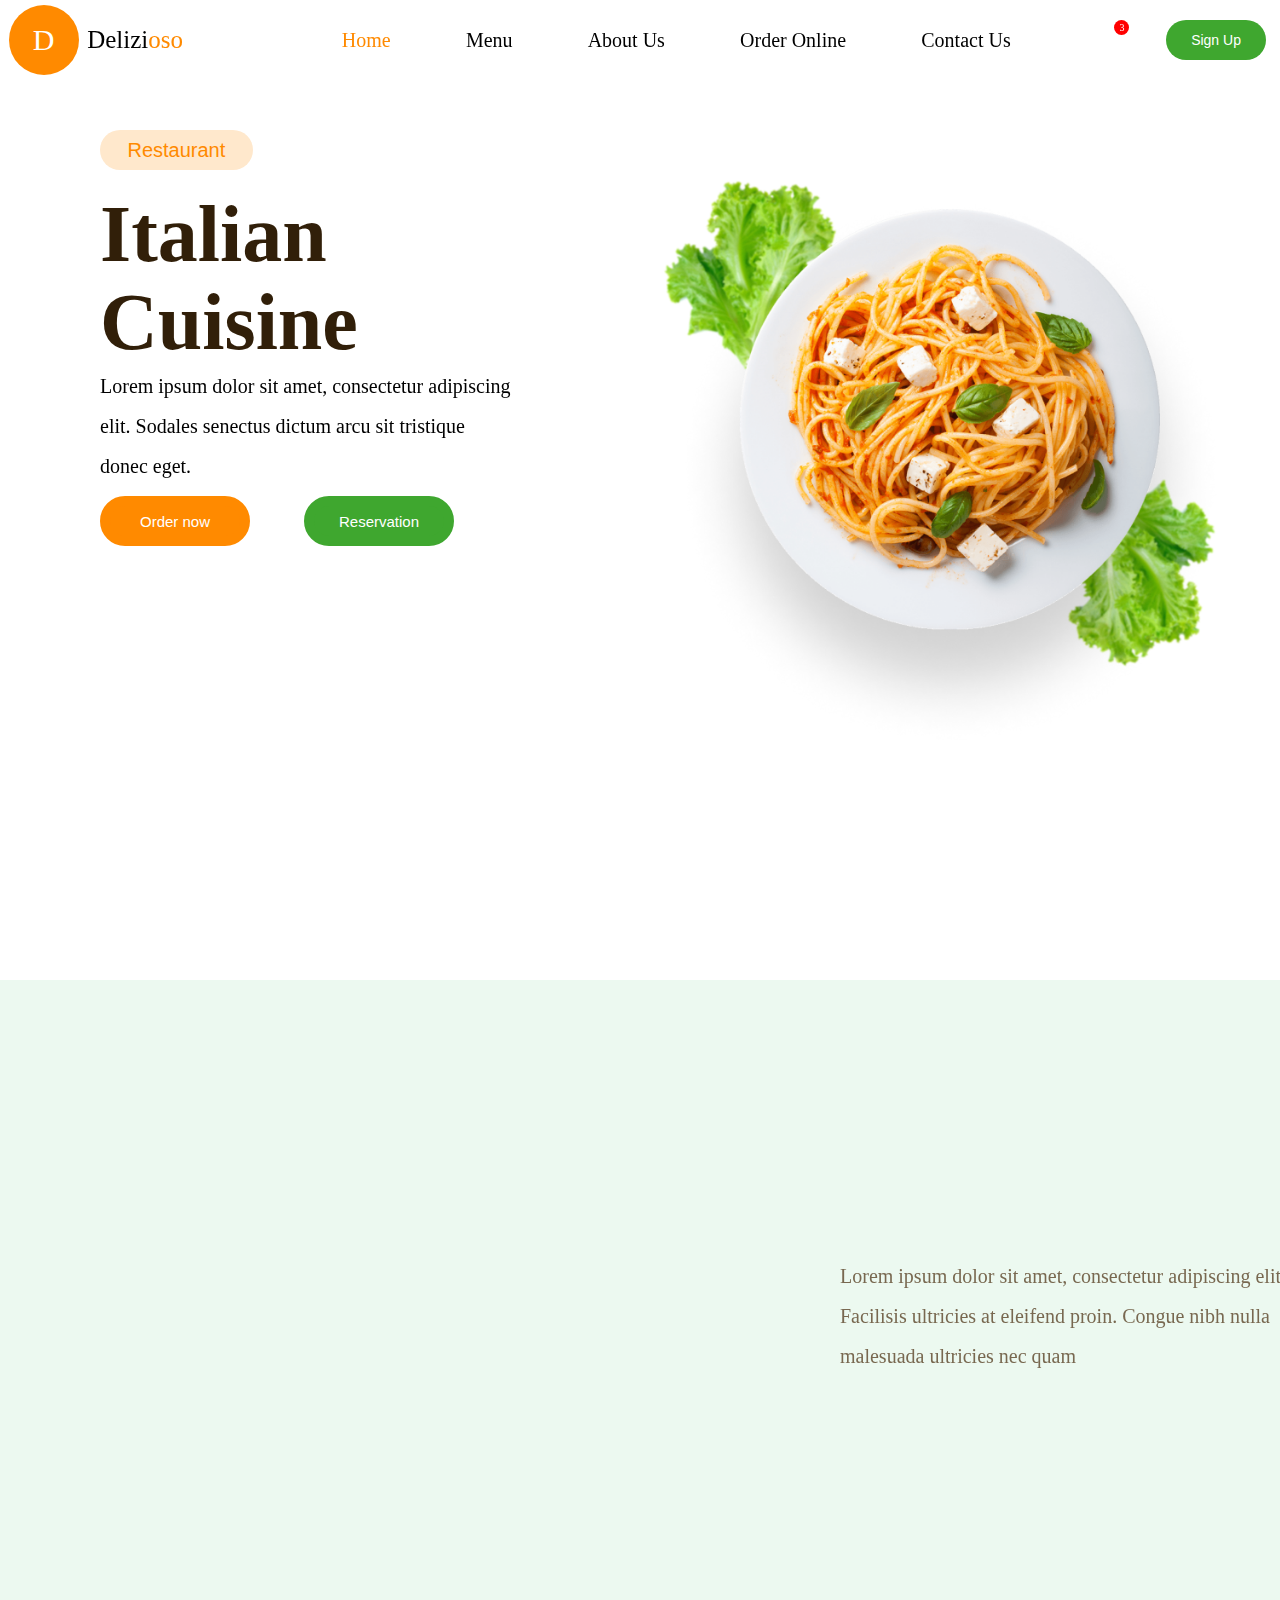
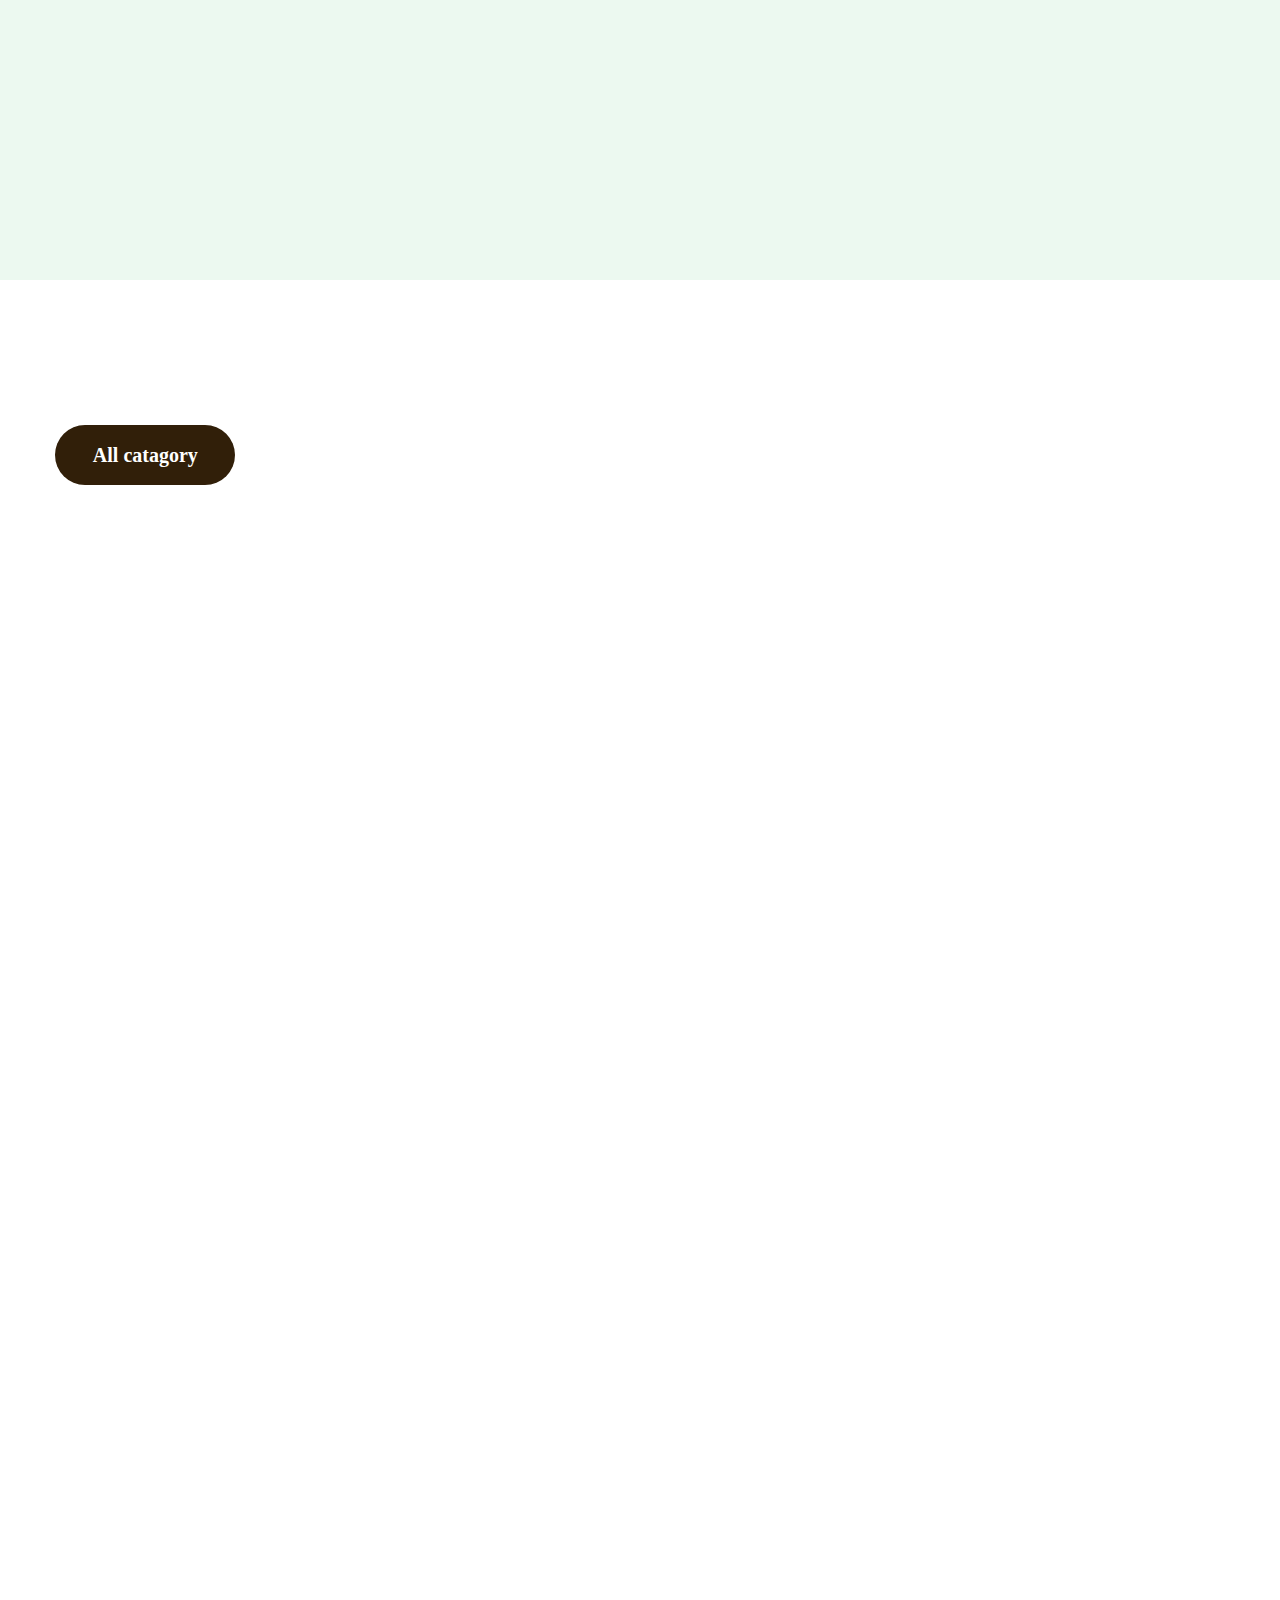
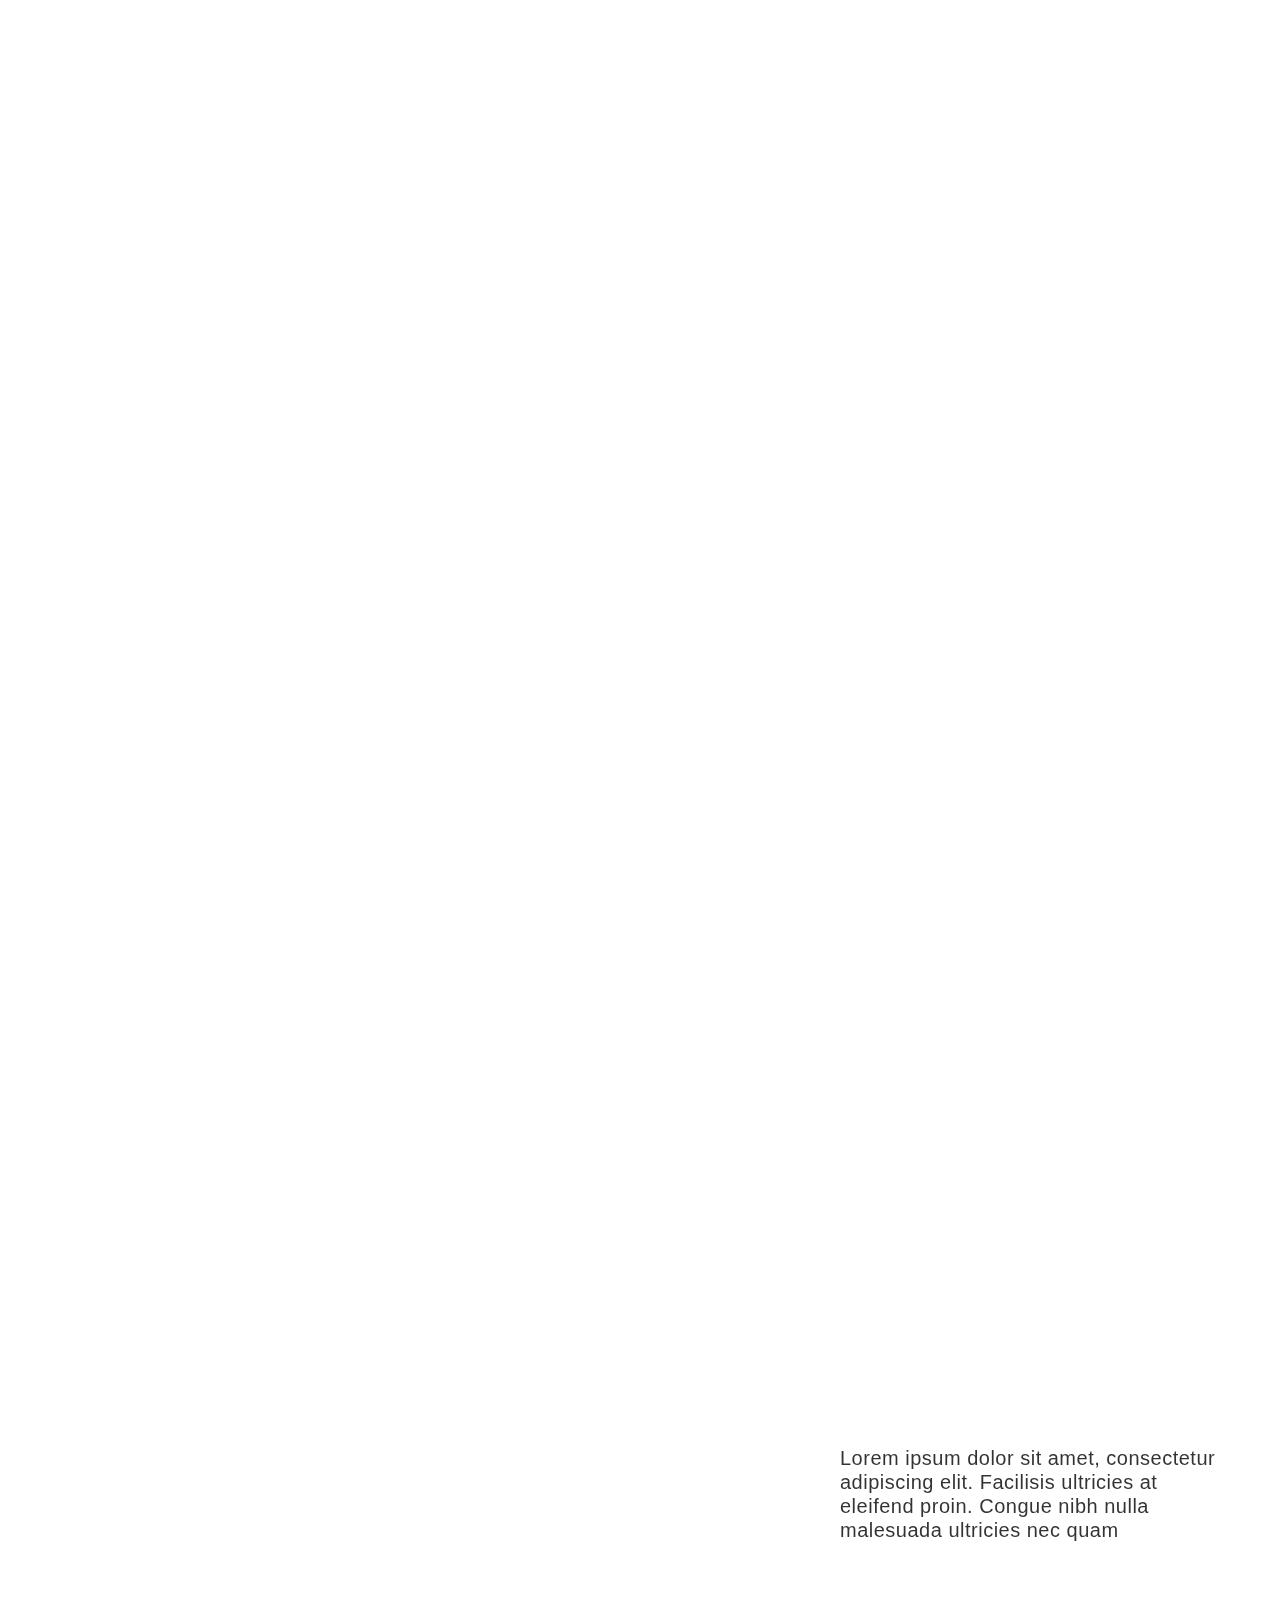
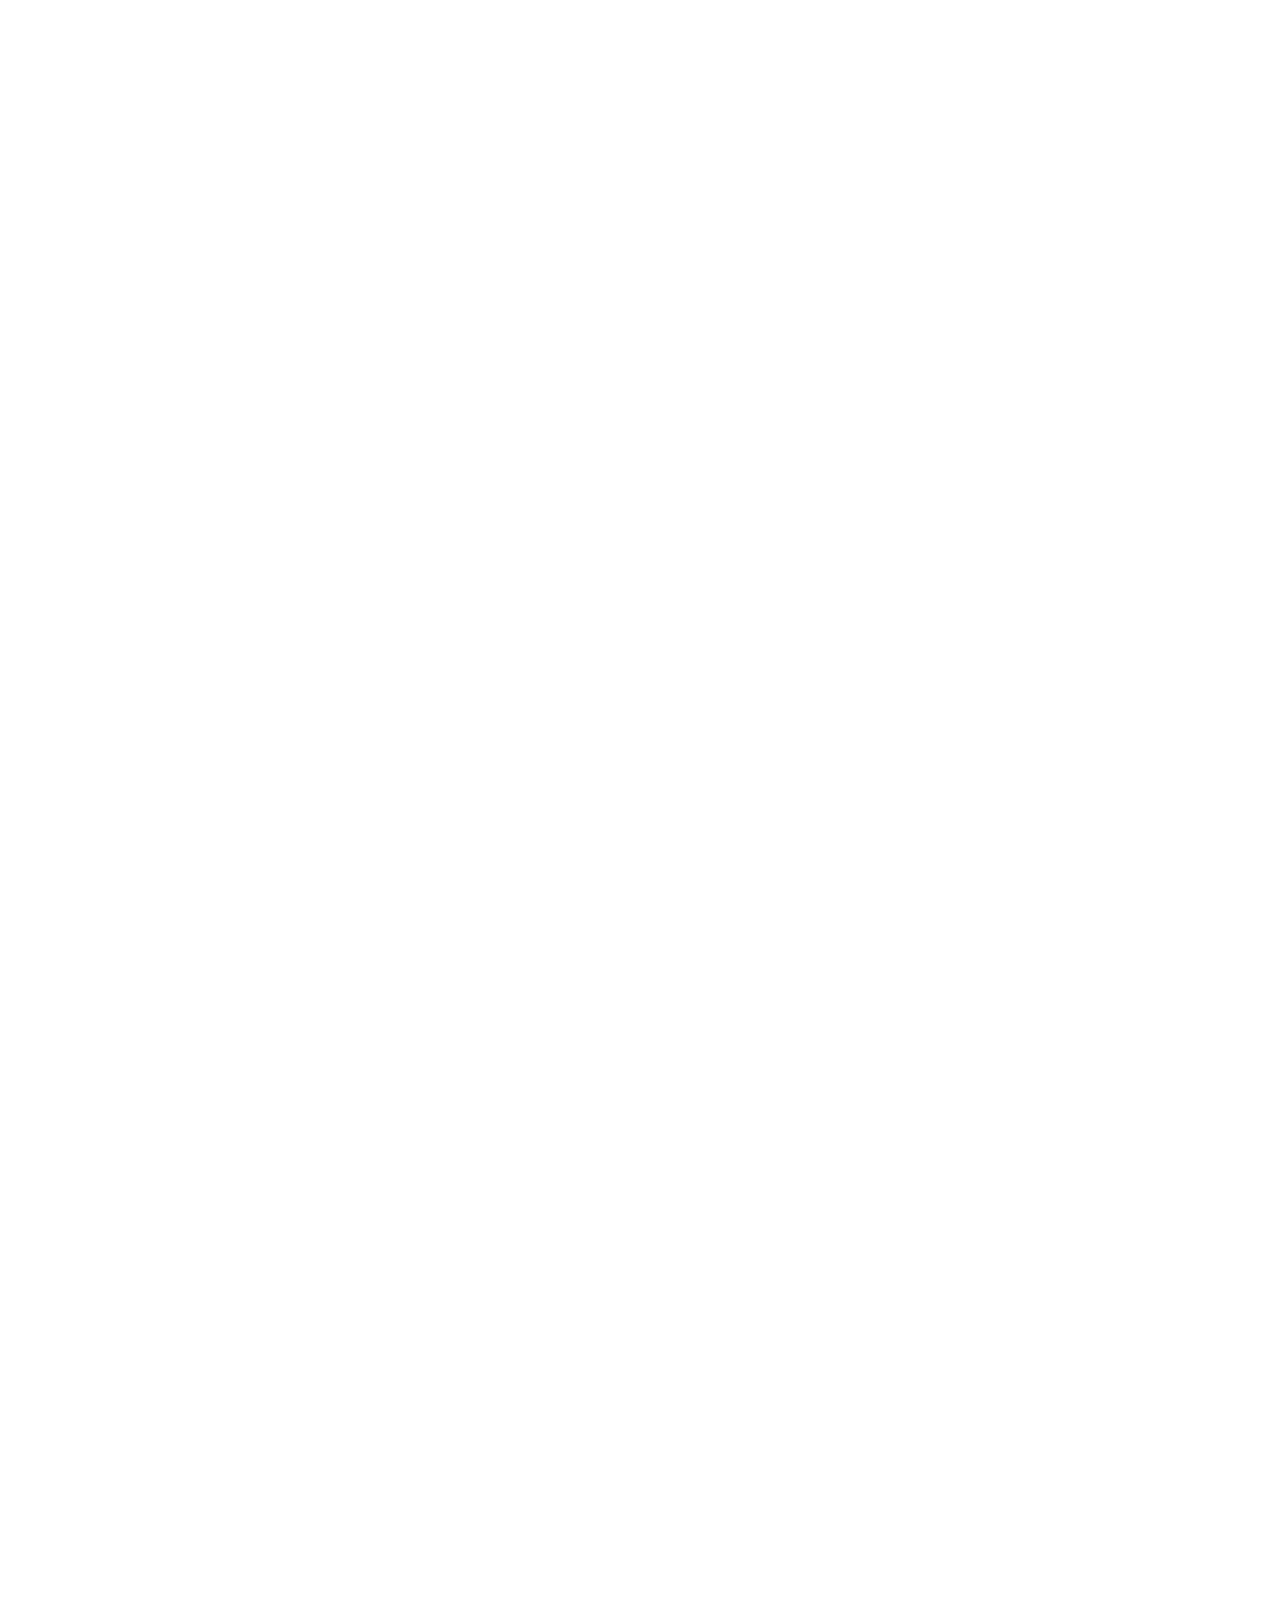
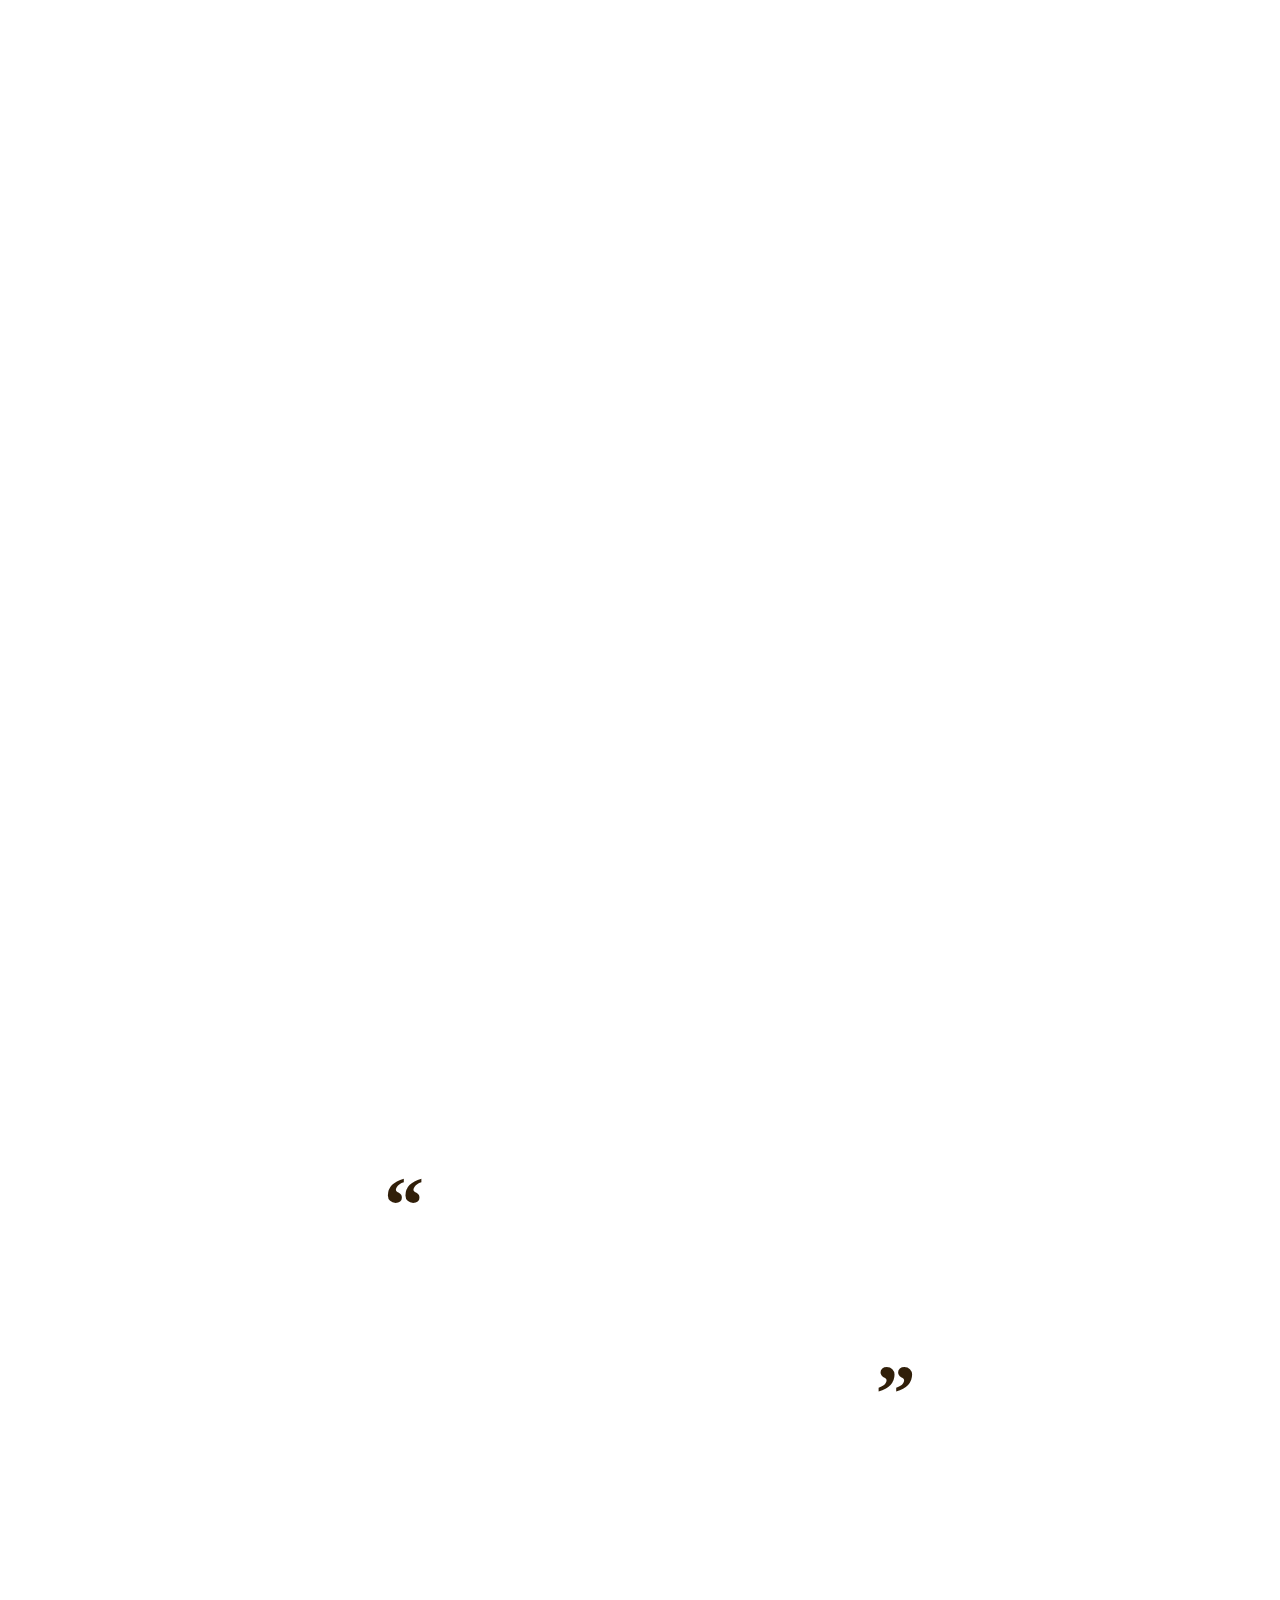
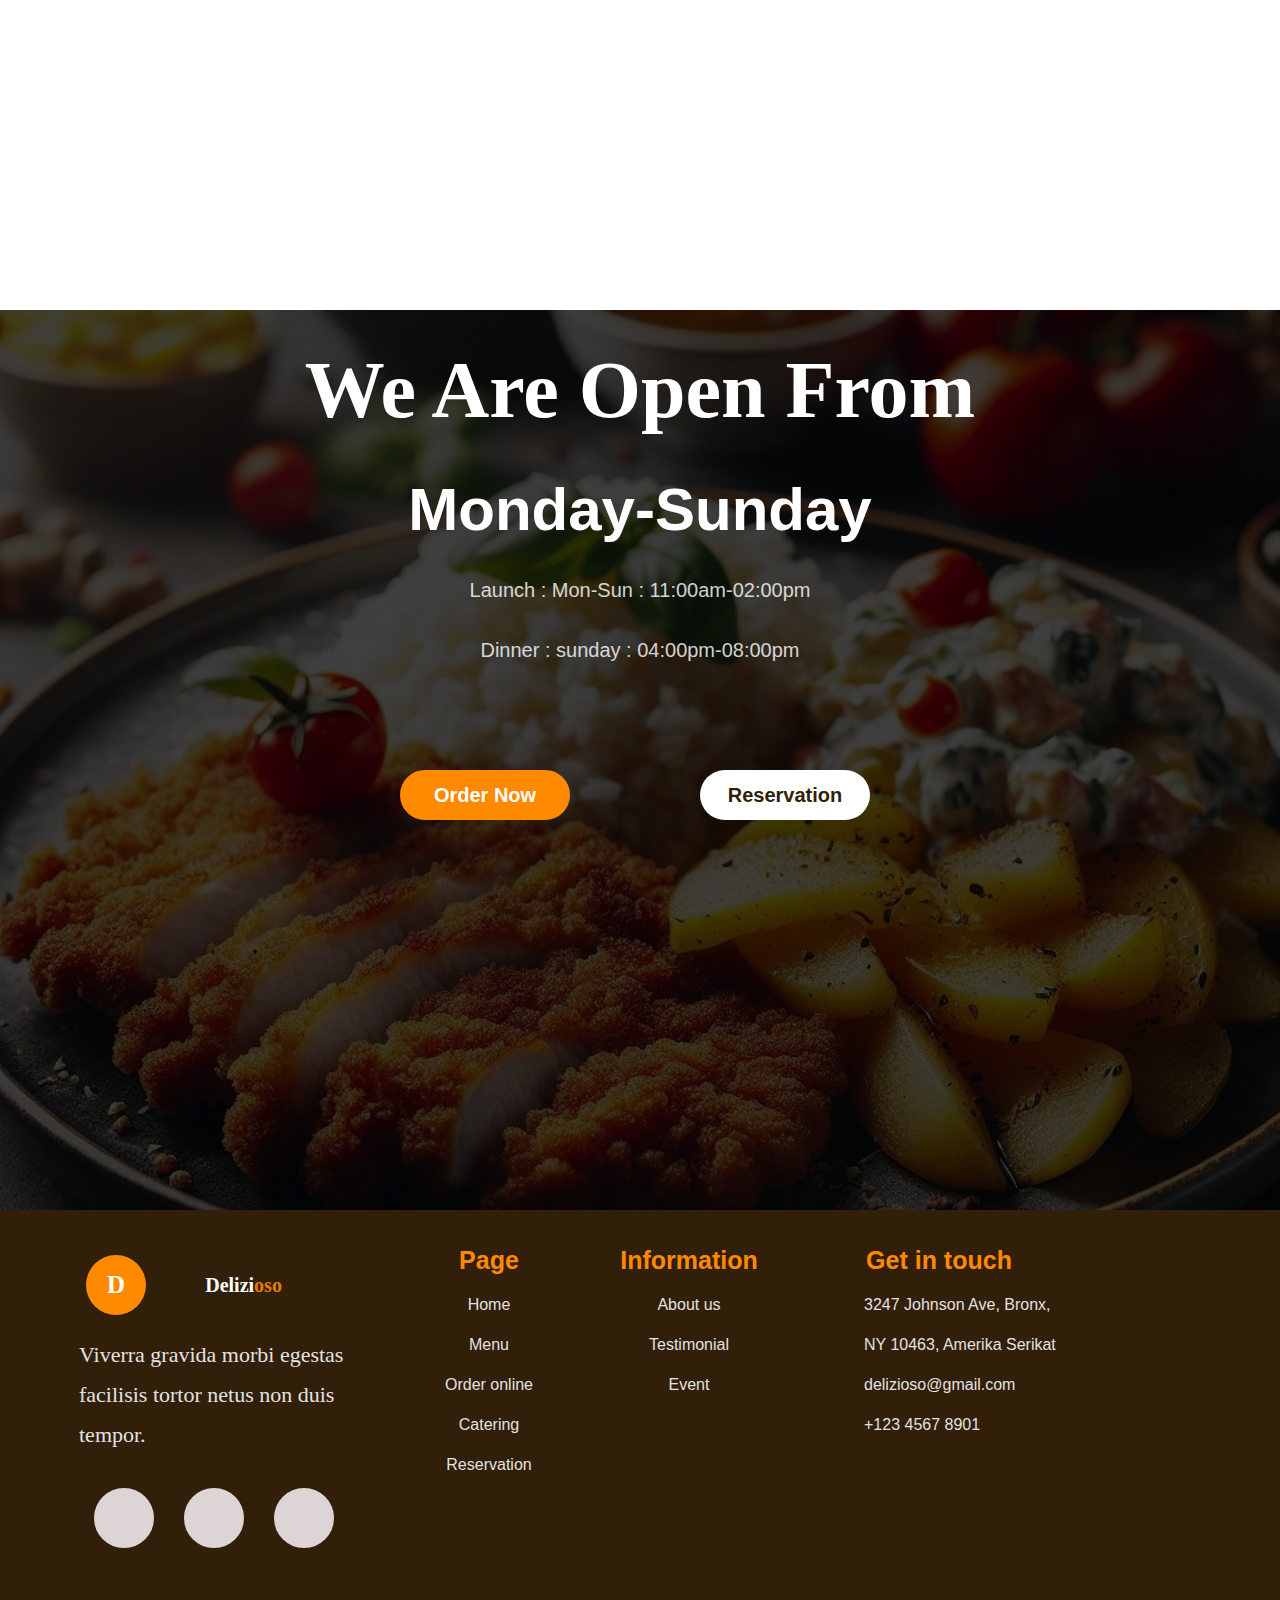
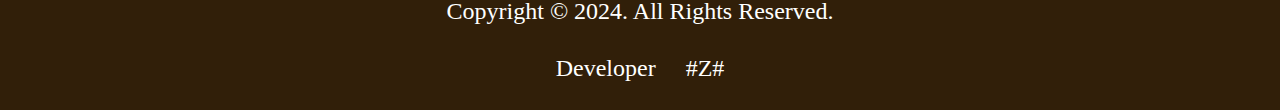
<file: Restaurant/index.html>
<!DOCTYPE html>
<html lang="en">
  <head>
    <meta charset="UTF-8" />
    <meta http-equiv="X-UA-Compatible" content="IE=edge" />
    <meta name="viewport" content="width=device-width, initial-scale=1.0" />
    <title>Document</title>
    <link rel="stylesheet" href="style.css" />
    <link rel="stylesheet" href="media.css" />
    <link
      rel="stylesheet"
      href="https://cdnjs.cloudflare.com/ajax/libs/font-awesome/6.5.2/css/all.min.css"
      integrity="sha512-SnH5WK+bZxgPHs44uWIX+LLJAJ9/2PkPKZ5QiAj6Ta86w+fsb2TkcmfRyVX3pBnMFcV7oQPJkl9QevSCWr3W6A=="
      crossorigin="anonymous"
      referrerpolicy="no-referrer"
    />
    <link href="https://unpkg.com/aos@2.3.1/dist/aos.css" rel="stylesheet" />
  </head>

  <body>
    <div class="head">
      <div class="d1">
        <div class="circle" data-aos="fade-right">D</div>
        <p data-aos="fade-right">Delizi<span>oso</span></p>
      </div>
      <div class="d2">
        <a href=""></a>
        <a href="#" class="aa" data-aos="fade-right">Home</a>
        <a href="#" data-aos="fade-down-right">Menu</a>
        <a href="#" data-aos="fade-up">About Us</a>
        <a href="#" data-aos="fade-down-left">Order Online</a>
        <a href="#" data-aos="fade-left">Contact Us</a>
      </div>
      <div class="d3" data-aos="fade-left">
        <div class="logo">
          <i class="fa-solid fa-cart-shopping"></i>
          <div class="redc"><p>3</p></div>
        </div>
        <button class="btn" data-aos="fade-left">
          <a href="signup.html">Sign Up</a>
        </button>
      </div>
    </div>

    <section class="sec1">
      <div class="both">
        <div class="bd1">
          <button class="btn2" data-aos="fade-right" data-aos-duration="300">
            Restaurant
          </button>
          <h1 data-aos="fade-right" data-aos-duration="600">Italian Cuisine</h1>
          <p data-aos="fade-right" data-aos-duration="900">
            Lorem ipsum dolor sit amet, consectetur adipiscing elit. Sodales
            senectus dictum arcu sit tristique donec eget.
          </p>
          <button data-aos="fade-right" data-aos-duration="1200" class="btn3">
            Order now
          </button>
          <button data-aos="fade-right" data-aos-duration="1500" class="btn4">
            Reservation
          </button>
        </div>
        <div class="bd2">
          <img
            data-aos="fade-left"
            data-aos-duration="900"
            src="Illustration.png"
            alt=""
          />
        </div>
      </div>
    </section>

    <section class="sec2">
      <div class="sec2-img-div">
        <img data-aos="fade-right" src="Picture.png" alt="" />
      </div>
      <div class="sec2-text-div">
        <h1 data-aos="fade-left">Welcome to <span>delizioso</span></h1>
        <p data-aos="fade-left" class="p1">
          Lorem ipsum dolor sit amet, consectetur adipiscing elit. Facilisis
          ultricies at eleifend proin. Congue nibh nulla malesuada ultricies nec
          quam
        </p>
        <a href="#"
          ><button data-aos="zoom-in-left">
            <p class="p">See our menu</p>
          </button></a
        >
      </div>
    </section>

    <section class="sec3-menu">
      <header>
        <div class="sec3-head-h1-div">
          <h1 data-aos="zoom-in-up">Our popular menu</h1>
        </div>
        <div class="sec3-head-choose-btn">
          <button data-aos="fade-right" class="btn">
            <p href="#">All catagory</p>
          </button>
          <button data-aos="fade-up-right" class="btn1">
            <p href="#">Dinner</p>
          </button>
          <button data-aos="zoom-in-down" class="btn1">
            <p href="#">Lunch</p>
          </button>
          <button data-aos="fade-up-left" class="btn1">
            <p href="#">Dessert</p>
          </button>
          <button data-aos="fade-left" class="btn1">
            <p href="#">Drink</p>
          </button>
        </div>
      </header>
      <div class="sec3-body">
        <div class="body-top">
          <div data-aos="fade-up" class="card">
            <div class="card-img-div">
              <img src="img1.png" alt="" />
            </div>
            <div class="sec3-card-for-text-comment-div">
              <div class="b-div">
                <b class="bb">Spaghetti</b>
              </div>
              <div class="stars">
                <i class="fa-solid fa-star"></i>
                <i class="fa-solid fa-star"></i>
                <i class="fa-solid fa-star"></i>
                <i class="fa-solid fa-star"></i>
                <i class="fa-regular fa-star"></i>
              </div>
              <p>
                Lorem ipsum dolor sit amet, consectetur adipiscing elit. Egestas
                consequat mi eget auctor aliquam, diam.
              </p>
              <div class="card-end">
                <b>12.05$</b>
                <button><a href="#">Order Now</a></button>
              </div>
            </div>
          </div>
          <div data-aos="fade-up" class="card">
            <div class="card-img-div">
              <img src="img2.png" alt="" />
            </div>
            <div class="sec3-card-for-text-comment-div">
              <div class="b-div">
                <b class="bb">Gnocchi</b>
              </div>
              <div class="stars">
                <i class="fa-solid fa-star"></i>
                <i class="fa-solid fa-star"></i>
                <i class="fa-solid fa-star"></i>
                <i class="fa-solid fa-star"></i>
                <i class="fa-regular fa-star"></i>
              </div>
              <p>
                Lorem ipsum dolor sit amet, consectetur adipiscing elit. Egestas
                consequat mi eget auctor aliquam, diam.
              </p>
              <div class="card-end">
                <b>12.05$</b>
                <button><a href="#">Order Now</a></button>
              </div>
            </div>
          </div>
          <div data-aos="fade-up" class="card">
            <div class="card-img-div">
              <img src="img3.png" alt="" />
            </div>
            <div class="sec3-card-for-text-comment-div">
              <div class="b-div">
                <b class="bb">Rovioli</b>
              </div>
              <div class="stars">
                <i class="fa-solid fa-star"></i>
                <i class="fa-solid fa-star"></i>
                <i class="fa-solid fa-star"></i>
                <i class="fa-solid fa-star"></i>
                <i class="fa-regular fa-star"></i>
              </div>
              <p>
                Lorem ipsum dolor sit amet, consectetur adipiscing elit. Egestas
                consequat mi eget auctor aliquam, diam.
              </p>
              <div class="card-end">
                <b>12.05$</b>
                <button><a href="#">Order Now</a></button>
              </div>
            </div>
          </div>
        </div>
        <div class="body-top">
          <div class="card" data-aos="fade-up">
            <div class="card-img-div">
              <img src="img4.png" alt="" />
            </div>
            <div class="sec3-card-for-text-comment-div">
              <div class="b-div">
                <b class="bb">Penne Alla Vodak</b>
              </div>
              <div class="stars">
                <i class="fa-solid fa-star"></i>
                <i class="fa-solid fa-star"></i>
                <i class="fa-solid fa-star"></i>
                <i class="fa-solid fa-star"></i>
                <i class="fa-regular fa-star"></i>
              </div>
              <p>
                Lorem ipsum dolor sit amet, consectetur adipiscing elit. Egestas
                consequat mi eget auctor aliquam, diam.
              </p>
              <div class="card-end">
                <b>12.05$</b>
                <button><a href="#">Order Now</a></button>
              </div>
            </div>
          </div>
          <div class="card" data-aos="fade-up">
            <div class="card-img-div">
              <img src="img5.png" alt="" />
            </div>
            <div class="sec3-card-for-text-comment-div">
              <div class="b-div">
                <b class="bb">Risoto</b>
              </div>
              <div class="stars">
                <i class="fa-solid fa-star"></i>
                <i class="fa-solid fa-star"></i>
                <i class="fa-solid fa-star"></i>
                <i class="fa-solid fa-star"></i>
                <i class="fa-regular fa-star"></i>
              </div>
              <p>
                Lorem ipsum dolor sit amet, consectetur adipiscing elit. Egestas
                consequat mi eget auctor aliquam, diam.
              </p>
              <div class="card-end">
                <b>12.05$</b>
                <button><a href="#">Order Now</a></button>
              </div>
            </div>
          </div>
          <div class="card" data-aos="fade-up">
            <div class="card-img-div">
              <img src="img6.png" alt="" />
            </div>
            <div class="sec3-card-for-text-comment-div">
              <div class="b-div">
                <b class="bb">Splitza Signature</b>
              </div>
              <div class="stars">
                <i class="fa-solid fa-star"></i>
                <i class="fa-solid fa-star"></i>
                <i class="fa-solid fa-star"></i>
                <i class="fa-solid fa-star"></i>
                <i class="fa-regular fa-star"></i>
              </div>
              <p>
                Lorem ipsum dolor sit amet, consectetur adipiscing elit. Egestas
                consequat mi eget auctor aliquam, diam.
              </p>
              <div class="card-end">
                <b>12.05$</b>
                <button><a href="#">Order Now</a></button>
              </div>
            </div>
          </div>
        </div>
      </div>
      <div class="sec3-footer" data-aos="flip-up">
        <div class="d1"><i class="fa-solid fa-chevron-left"></i></div>
        <div class="d2">1</div>
        <div class="d2">2</div>
        <div class="d2">3</div>
        <div class="d5">. . .</div>
        <div class="d1"><i class="fa-solid fa-chevron-right"></i></div>
      </div>
    </section>

    <section class="sec4">
      <div class="sec4-img-div">
        <div class="img1" data-aos="fade-down-left">
          <img src="top.png" alt="" />
        </div>
        <div class="sec4-big" data-aos="zoom-in">
          <div class="sec4-big-img" data-aos="zoom-out">
            <img src="center.png" alt="" data-aos="fade-right" />
          </div>
        </div>
        <div class="img2" data-aos="fade-down-right">
          <img src="bottom.png" alt="" />
        </div>
      </div>
      <div class="sec4-text-div">
        <h1 data-aos="fade-left">
          Let's reserve <br />
          <span>a table</span>
        </h1>
        <p data-aos="fade-left" data-aos-duration="500">
          Lorem ipsum dolor sit amet, consectetur adipiscing elit. Facilisis
          ultricies at eleifend proin. Congue nibh nulla malesuada ultricies nec
          quam
        </p>
        <button data-aos="fade-up-left">Reservation</button>
      </div>
    </section>

    <section class="sec5-great-chef">
      <div class="sec5-head" data-aos="zoom-out-up">
        <h1>Our greatest chef</h1>
      </div>
      <div class="sec5-body-chef-div">
        <div class="chef-div">
          <div class="img1" data-aos="fade-right">
            <img src="image 1.png" alt="" />
          </div>
          <div data-aos="fade-right" class="sec5-img-div-b-div">
            <b>Betran Komar</b>
          </div>
          <div data-aos="fade-right" class="sec5-img-div-p-div">
            <p>Head chef</p>
          </div>
        </div>
        <div class="chef-div">
          <div class="img2" data-aos="zoom-in-down">
            <img src="image 3.png" alt="" />
          </div>
          <div data-aos="zoom-in-down" class="sec5-img-div-b-div">
            <b>Ferry Sauwi</b>
          </div>
          <div data-aos="zoom-in-down" class="sec5-img-div-p-div">
            <p>Chef</p>
          </div>
        </div>
        <div class="chef-div">
          <div class="img3" data-aos="fade-left">
            <img src="image 2.png" alt="" />
          </div>
          <div data-aos="fade-left" class="sec5-img-div-b-div">
            <b>Iswan Dracho</b>
          </div>
          <div data-aos="fade-left" class="sec5-img-div-p-div">
            <p>Chef</p>
          </div>
        </div>
      </div>
      <div class="sec5-btn" data-aos="zoom-in">
        <button>View all</button>
      </div>
    </section>

    <section class="sec6">
      <div class="s6-h1" data-aos="fade-down">
        <h1>Our customers say</h1>
      </div>
      <div class="s6-img-div" data-aos="zoom-in">
        <img src="c1.png" alt="" />
        <b>Starla Virgoun</b>
        <p>Financial advisor</p>
      </div>
      <div class="s6-ptext-body-div">
        <span>“</span>
        <p data-aos="zoom-out">
          Lorem ipsum dolor sit amet, consectetur adipiscing elit. Facilisis
          ultricies at eleifend proin. Congue nibh nulla malesuada ultricies nec
          quam
        </p>
        <span>“</span>
      </div>
      <div class="s6-group-div" data-aos="fade-up">
        <img class="s6i1" src="Ellipse 27.png" alt="" />
        <img class="s6i2" src="Ellipse 20.png" alt="" />
        <img class="s6i3" src="Ellipse 17.png" alt="" />
        <div class="center-img-div">
          <div class="cid-img">
            <img class="s6i4" src="Ellipse 28.png" alt="" />
          </div>
        </div>
        <img class="s6i5" src="Ellipse 19.png" alt="" />
        <img class="s6i6" src="Ellipse 21.png" alt="" />
        <img class="s6i7" src="Ellipse 26.png" alt="" />
      </div>
    </section>

    <section class="sec7">
      <h1>we are open from</h1>
      <h2>Monday-Sunday</h2>
      <p>Launch : Mon-Sun : 11:00am-02:00pm</p>
      <p>Dinner : sunday : 04:00pm-08:00pm</p>
      <button class="btn1">Order Now</button>
      <button class="btn2">Reservation</button>
    </section>

    <footer>
      <div class="f-body">
        <div class="f-b-d1">
          <div class="f-head">
            <div class="f-h-circle">
              <h1>D</h1>
            </div>
            <p>Delizi<span>oso</span></p>
          </div>
          <p>
            Viverra gravida morbi egestas facilisis tortor netus non duis
            tempor.
          </p>
          <div class="f-b-footer-div">
            <div class="twitter"><i class="fa-brands fa-x-twitter"></i></div>
            <div class="instagram"><i class="fa-brands fa-instagram"></i></div>
            <div class="facebook"><i class="fa-brands fa-facebook-f"></i></div>
          </div>
        </div>
        <div class="f-b-d2">
          <b>Page</b>
          <a href="#">Home</a>
          <a href="#">Menu</a>
          <a href="#">Order online</a>
          <a href="#">Catering</a>
          <a href="#">Reservation</a>
        </div>
        <div class="f-b-d3">
          <b>Information</b>
          <a href="#">About us</a>
          <a href="#">Testimonial</a>
          <a href="#">Event</a>
        </div>
        <div class="f-b-d4">
          <b>Get in touch</b>
          <a href="#" class="p"
            >3247 Johnson Ave, Bronx, NY 10463, Amerika Serikat</a
          >
          <a href="#" class="pp">delizioso@gmail.com</a>
          <a href="#" class="ppp">+123 4567 8901</a>
        </div>
      </div>
      <div class="footer-footer">
        <p>Copyright &copy; 2024. All Rights Reserved.</p>
        <p>Developer &#173; &#173; &#173; &#173; #Z#</p>
      </div>
    </footer>

    <script src="https://unpkg.com/aos@2.3.1/dist/aos.js"></script>
    <script>
      AOS.init();
    </script>
  </body>
</html>
</file>
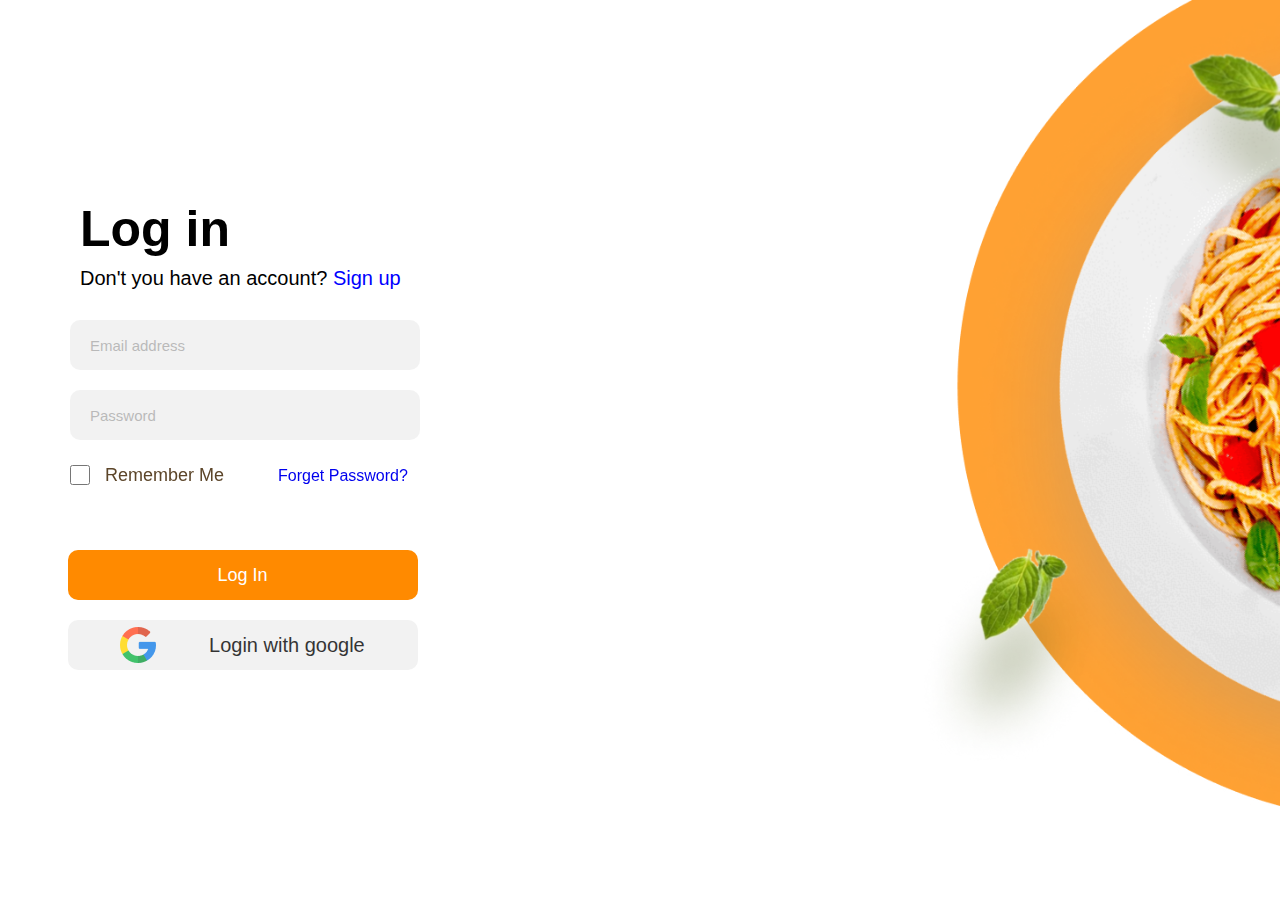
<file: Restaurant/login.html>
<!DOCTYPE html>
<html lang="en">
  <head>
    <meta charset="UTF-8" />
    <meta http-equiv="X-UA-Compatible" content="IE=edge" />
    <meta name="viewport" content="width=device-width, initial-scale=1.0" />
    <title>Document</title>
    <link rel="stylesheet" href="login.css" />
  </head>
  <body>
    <section>
      <div class="s-text-div">
        <header>
          <h1>Log in</h1>
          <p>Don't you have an account? <a href="signup.html">Sign up</a></p>
        </header>
        <div class="s-text-inp-div">
          <input type="text" placeholder="Email address" />
          <input type="text" placeholder="Password" />
        </div>
        <div class="b-footer">
          <div class="b-footer-chek">
            <input type="checkbox" id="Remember" /><label for="Remember"
              >Remember Me</label
            >
            <div class="b-f-ch-a">
              <a href="https://support.google.com/accounts/answer/7682439?hl=en"
                >Forget Password?</a
              >
            </div>
          </div>
        </div>
        <div class="b1-btn">
          <button class="sign-up-btn">Log In</button>
          <a
            href="https://accounts.google.com/v3/signin/identifier?continue=https%3A%2F%2Fmail.google.com%2Fmail%2Fu%2F0%2F&emr=1&followup=https%3A%2F%2Fmail.google.com%2Fmail%2Fu%2F0%2F&ifkv=AdF4I74pxqvahzDehK26ZW7TNbfHt9jOxoJQxlMp2Gz5t4Z6DWC1p8NVOBpQ_-WKJnU2v8aZdn3jYg&osid=1&passive=1209600&service=mail&flowName=GlifWebSignIn&flowEntry=ServiceLogin&dsh=S152791100%3A1722157346529705&ddm=0"
            class="aa"
          >
            <button class="sign-up-with-google">
              <img src="google 1.png" alt="" /> Login with google
            </button>
          </a>
        </div>
      </div>
      <div class="img">
        <img src="Login.png" alt="" />
      </div>
    </section>
  </body>
</html>
</file>
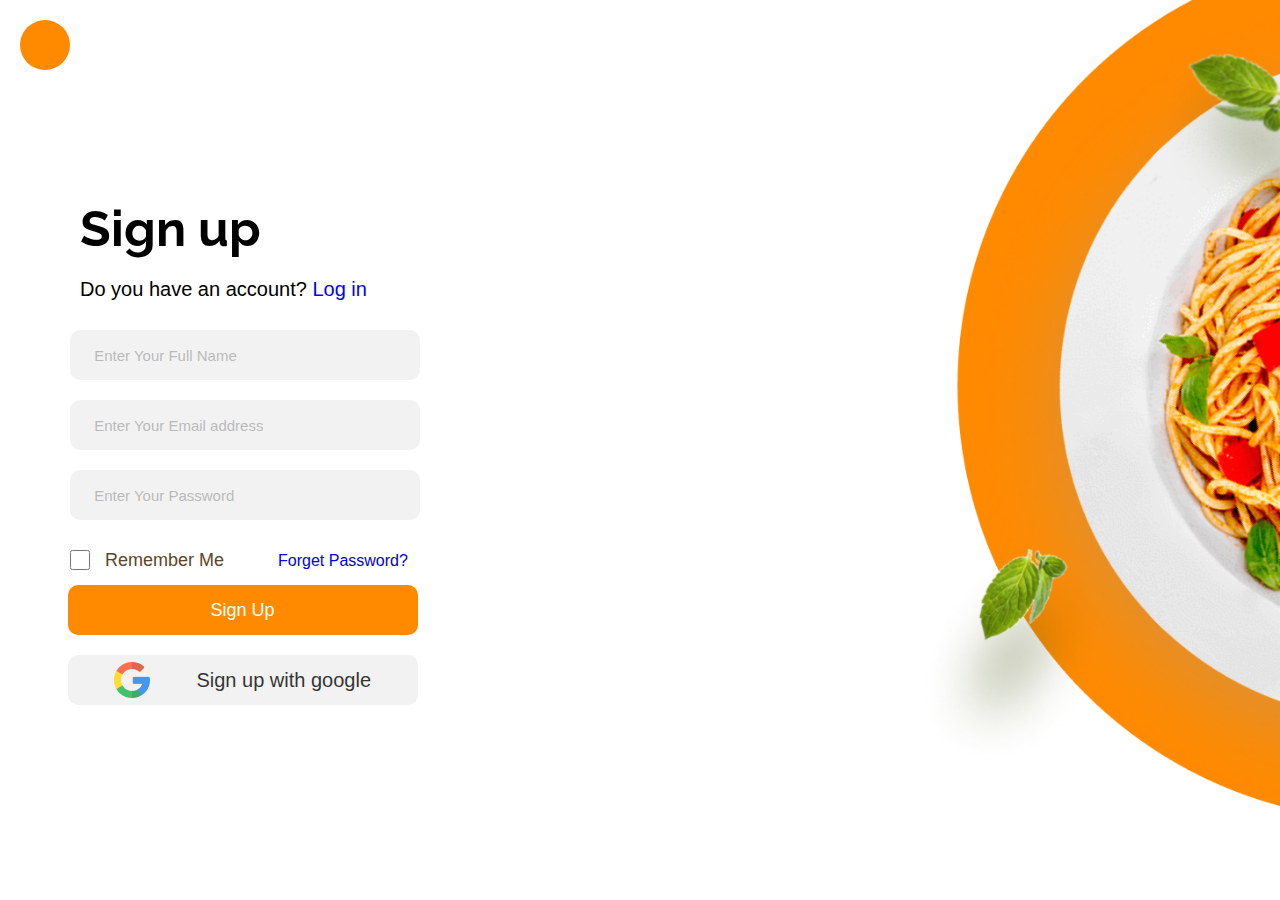
<file: Restaurant/signup.html>
<!DOCTYPE html>
<html lang="en">
  <head>
    <meta charset="UTF-8" />
    <meta http-equiv="X-UA-Compatible" content="IE=edge" />
    <meta name="viewport" content="width=device-width, initial-scale=1.0" />
    <title>Document</title>
    <link rel="stylesheet" href="signup.css" />
    <link rel="preconnect" href="https://fonts.googleapis.com" />
    <link rel="preconnect" href="https://fonts.gstatic.com" crossorigin />
    <link
      href="https://fonts.googleapis.com/css2?family=Open+Sans:ital,wght@0,300..800;1,300..800&family=Raleway:ital,wght@0,100..900;1,100..900&  display=swap"
      rel="stylesheet"
    />
    <link
      rel="stylesheet"
      href="https://cdnjs.cloudflare.com/ajax/libs/font-awesome/6.5.2/css/all.min.css"
      integrity="sha512-SnH5WK+bZxgPHs44uWIX+LLJAJ9/2PkPKZ5QiAj6Ta86w+fsb2TkcmfRyVX3pBnMFcV7oQPJkl9QevSCWr3W6A=="
      crossorigin="anonymous"
      referrerpolicy="no-referrer"
    />
  </head>
  <body>
    <div class="both">
      <div class="b1">
        <a href="index.html" class="cancel"
          ><i class="fa-solid fa-xmark"></i
        ></a>
        <div class="b-head">
          <h1>Sign up</h1>
          <p>Do you have an account? <a href="login.html">Log in</a></p>
        </div>
        <div class="inp-d">
          <input type="text" placeholder=" Enter Your Full Name" />
          <input type="email" placeholder=" Enter Your Email address" />
          <input type="password" placeholder=" Enter Your Password" />
        </div>
        <div class="b-footer">
          <div class="b-footer-chek">
            <input type="checkbox" id="Remember" /><label for="Remember"
              >Remember Me</label
            >
            <div class="b-f-ch-a">
              <a href="https://support.google.com/accounts/answer/7682439?hl=en"
                >Forget Password?</a
              >
            </div>
          </div>
        </div>
        <div class="b1-btn">
          <button class="sign-up-btn">Sign Up</button>
          <a
            href="https://accounts.google.com/v3/signin/identifier?continue=https%3A%2F%2Fmail.google.com%2Fmail%2Fu%2F0%2F&emr=1&followup=https%3A%2F%2Fmail.google.com%2Fmail%2Fu%2F0%2F&ifkv=AdF4I74pxqvahzDehK26ZW7TNbfHt9jOxoJQxlMp2Gz5t4Z6DWC1p8NVOBpQ_-WKJnU2v8aZdn3jYg&osid=1&passive=1209600&service=mail&flowName=GlifWebSignIn&flowEntry=ServiceLogin&dsh=S152791100%3A1722157346529705&ddm=0"
            class="aa"
          >
            <button class="sign-up-with-google">
              <img src="google 1.png" alt="" /> Sign up with google
            </button>
          </a>
        </div>
      </div>
      <div class="b2">
        <img src="signup.png" alt="" />
      </div>
    </div>
  </body>
</html>
</file>
<file: Restaurant/style.css>
* {
  margin: 0;
  padding: 0;
  box-sizing: border-box;
}
body {
  overflow-x: hidden;
}
.sec1 {
  width: 100%;
  height: 100vh;
}
.head {
  width: 99.8%;
  height: 80px;
  display: flex;
  justify-content: space-evenly;
  align-items: center;
}

.head .d1 {
  width: 15%;
  height: 80px;
  display: flex;
  justify-content: space-evenly;
  align-items: center;
}

.head .d1 .circle {
  width: 70px;
  height: 70px;
  border-radius: 50%;
  background: #ff8a00;
  display: flex;
  justify-content: center;
  align-items: center;
  color: #fff;
  font-size: 30px;
}

.head .d1 p {
  font-size: 25px;
}

.head .d1 p span {
  color: #ff8a00;
}

.head .d2 {
  width: 70%;
  height: 80px;
  display: flex;
  justify-content: space-evenly;
  align-items: center;
}

.head .d2 a {
  color: #000;
  text-decoration: none;
  font-size: 20px;
}

.head .d2 .aa {
  color: #ff8a00;
}

.head .d3 {
  width: 15%;
  height: 80px;
  display: flex;
  justify-content: space-evenly;
  align-items: center;
}

.head .d3 .logo {
  width: 30%;
  display: flex;
  justify-content: center;
  align-items: center;
}

.head .d3 .logo i {
  display: inline-block;
  font-size: 30px;
}

.head .d3 .logo .redc {
  width: 15px;
  height: 15px;
  background: #f00;
  border-radius: 50%;
  margin-top: -25px;
  margin-left: -8px;
  display: flex;
  justify-content: center;
  align-items: center;
  color: #fff;
}

.head .d3 .logo .redc p {
  font-size: 10px;
}

.btn {
  width: 100px;
  height: 40px;
  border-radius: 20px;
  border: none;
  cursor: pointer;
  background: #3fa72f;
  color: #fff;
}

.btn a {
  text-decoration: none;
  color: #fff;
  font-size: 14px;
}

.both {
  width: 99.8%;
  height: 85vh;
  display: flex;
  justify-content: center;
  align-items: center;
}

.both .bd1 {
  width: 50%;
  height: 100%;
}

.both .bd1 .btn2 {
  width: 152.81px;
  height: 40.08px;
  top: 268.29px;
  left: 151.43px;
  gap: 0px;
  border-radius: 126px;
  opacity: 0.5;
  background: #ffe8cc;
  display: flex;
  justify-content: center;
  align-items: center;
  border: none;
  margin-left: 100px;
  margin-top: 50px;
  color: #000;
  font-size: 20px;
  color: #ff8a00;
}

.both .bd1 h1 {
  width: 288px;
  height: 176px;
  top: 331.3px;
  left: 164px;
  gap: 0px;
  opacity: 0px;
  font-family: Raleway;
  font-size: 80px;
  font-weight: 700;
  line-height: 88px;
  text-align: left;
  margin-left: 100px;
  margin-top: 20px;
  color: #311f09;
}

.both .bd1 p {
  width: 415px;
  height: 120px;
  top: 537.3px;
  left: 164px;
  gap: 0px;
  opacity: 0px;
  font-family: Poppins;
  font-size: 20px;
  font-weight: 400;
  line-height: 40px;
  text-align: left;
  margin-left: 100px;
}

.both .bd1 .btn3 {
  width: 150px;
  height: 50px;
  background: #ff8a00;
  border-radius: 25px;
  border: none;
  margin-left: 100px;
  margin-top: 10px;
  color: #fff;
  font-size: 15px;
  border: 10px solid #ff8a00;
  transition: 0.5s;
  cursor: pointer;
}

.both .bd1 .btn3:hover {
  background: #fff;
  color: #ff8a00;
  border: 2px solid #ff8a00;
}

.both .bd1 .btn4 {
  width: 150px;
  height: 50px;
  background: #3fa72f;
  border-radius: 25px;
  border: none;
  margin-left: 50px;
  margin-top: 10px;
  color: #fff;
  font-size: 15px;
  border: 10px solid #3fa72f;
  transition: 0.3s;
  cursor: pointer;
}
.both .bd1 .btn4:hover {
  background: #fff;
  color: #3fa72f;
  border: 2px solid #3fa72f;
}

.both .bd2 {
  position: relative;
  width: 50%;
  height: 100%;
  display: flex;
  justify-content: center;
  align-items: center;
}

.both .bd2 img {
  width: 600px;
}
.sec2 {
  width: 100%;
  height: 100vh;
  background: #ecf9f0;
  display: flex;
}
.sec2 .sec2-img-div {
  width: 50%;
  height: 100%;
  display: flex;
  justify-content: center;
  align-items: center;
}
.sec2 .sec2-img-div img {
  width: 100%;
  height: 100%;
  object-fit: cover;
}
.sec2 .sec2-text-div {
  width: 50%;
  height: 100vh;
}
.sec2 .sec2-text-div h1 {
  font-family: Tinos;
  font-size: 80px;
  font-weight: 700;
  line-height: 88px;
  text-align: left;
  color: #311f09;
  margin: 50px 0 0 100px;
}
.sec2 .sec2-text-div h1 span {
  font-family: italic;
  font-size: 80px;
  font-weight: 700;
  line-height: 88px;
  text-align: left;
  color: #ff8a00;
}
.sec2 .sec2-text-div .p1 {
  width: 450px;
  margin: 50px 0 0 100px;
  font-family: Poppins;
  font-size: 20px;
  font-weight: 400;
  line-height: 40px;
  text-align: left;
  opacity: 0.8;
  color: #5c4529;
}
.sec2 .sec2-text-div button {
  width: 180.82px;
  height: 50.58px;
  border-radius: 163px;
  background: #ff8a00;
  border: none;
  margin: 100px 0 0 100px;
  transition: 0.5s;
  color: #fff;
  border: 10px solid #ff8a00;
  cursor: pointer;
}
.sec2 .sec2-text-div button:hover {
  background: #fff;
  color: #ff8a00 !important;
  border: 2px solid #ff8a00;
}
.sec2 .sec2-text-div button .p {
  font-family: sans-serif;
  font-size: 20px;
  font-weight: 600;
  text-align: center;
}
.sec3-menu {
  width: 100%;
  height: 260vh;
  position: relative;
  background: #fff;
}
.sec3-menu header {
  width: 100%;
  height: 250px;
}
.sec3-menu header .sec3-head-h1-div {
  width: 100%;
  height: 40%;
  display: flex;
  justify-content: center;
  align-items: center;
}
.sec3-menu header .sec3-head-h1-div h1 {
  font-family: Tinos;
  font-size: 50px;
  font-weight: 700;
  line-height: 160px;
  text-align: left;
  color: #311f09;
}
.sec3-head-choose-btn {
  width: 80%;
  height: 60%;
  margin: auto;
  display: flex;
  justify-content: space-evenly;
  align-items: center;
}
.sec3-head-choose-btn .btn {
  width: 180px;
  height: 60px;
  top: 2379.07px;
  left: 164px;
  gap: 0px;
  border-radius: 162.94px;
  opacity: 0px;
  background: #311f09;
  border: none;
}
.sec3-head-choose-btn .btn p {
  text-decoration: none;
  color: #fff;
  font-family: Poppins;
  font-size: 20px;
  font-weight: 600;
  line-height: 40px;
  text-align: center;
}
.sec3-head-choose-btn .btn1 {
  width: 170px;
  height: 60px;
  top: 2379.07px;
  left: 164px;
  gap: 0px;
  border-radius: 162.94px;
  opacity: 0px;
  background: #d0ccc7;
  border: none;
  transition: 0.4s !important;
  border: none;
  cursor: pointer;
  text-decoration: none;
  color: #311f09;
  font-family: Poppins;
  font-size: 20px;
  font-weight: 600;
  line-height: 40px;
  text-align: center;
}
.sec3-head-choose-btn .btn1:hover,
.sec3-head-choose-btn .btn:not(hover) {
  opacity: 1;
  background: #311f09;
  color: #fff;
}
.sec3-body {
  width: 80%;
  height: 211vh;
  margin: auto;
  display: flex;
  flex-direction: column;
}
.sec3-body .body-top {
  width: 100%;
  height: 50%;
  display: flex;
  justify-content: space-evenly;
  align-items: center;
}
.sec3-body .body-bottom {
  width: 100%;
  height: 50%;
  display: flex;
  justify-content: space-evenly;
  align-items: center;
}
.sec3-body .body-top .card {
  width: 30%;
  height: 650px;
}
.sec3-body .body-top .card .card-img-div {
  width: 100%;
  height: 300px;
}
.sec3-body .body-top .card .card-img-div img {
  width: 100%;
  height: 100%;
  object-fit: cover;
}
.sec3-card-for-text-comment-div {
  width: 100%;
  height: 350px;
}
.sec3-card-for-text-comment-div .b-div {
  width: 100%;
  height: 50px;
  display: flex;
  justify-content: center;
  align-items: center;
}
.sec3-card-for-text-comment-div .bb {
  font-family: italic;
  font-size: 24px;
  font-weight: 600;
  line-height: 60px;
}
.sec3-card-for-text-comment-div .stars {
  width: 50%;
  height: 50px;
  margin: auto;
  display: flex;
  justify-content: space-between;
  align-items: center;
  color: #ff8a00;
}
.sec3-card-for-text-comment-div p {
  width: 250px;
  font-family: sans-serif;
  font-size: 14px;
  font-weight: 400;
  line-height: 28px;
  text-align: center;
  color: #59442b;
  margin-left: 10%;
  margin-top: 30px;
}
.sec3-card-for-text-comment-div .card-end {
  width: 100%;
  height: 100px;
  margin-top: 20px;
  display: flex;
  justify-content: space-evenly;
  align-items: center;
}
.sec3-card-for-text-comment-div .card-end b {
  font-family: Poppins;
  font-size: 25px;
  font-weight: 600;
  line-height: 37.5px;
  color: #311f09;
}
.sec3-card-for-text-comment-div .card-end button {
  width: 157.94px;
  height: 55px;
  top: 3060.77px;
  left: 313.95px;
  gap: 0px;
  border-radius: 162.94px;
  opacity: 0px;
  border: none;
  background: #ff8a00;
  display: flex;
  justify-content: center;
  align-items: center;
  cursor: pointer;
}
.sec3-card-for-text-comment-div .card-end button a {
  text-decoration: none;
  display: flex;
  justify-content: center;
  align-items: center;
  color: #fff;
  font-family: sans-serif;
  font-size: 16px;
  font-weight: 600;
  line-height: 32px;
  text-align: center;
}
.sec3-footer {
  width: 30%;
  height: 10vh;
  margin: auto;
  display: flex;
  justify-content: space-evenly;
  align-items: center;
}
.sec3-footer .d1 {
  width: 55px;
  height: 55px;
  background: #311f09;
  display: flex;
  justify-content: center;
  align-items: center;
  color: #fff;
  border-radius: 15px;
}
.sec3-footer .d2 {
  width: 55px;
  height: 55px;
  background: #fff3e5;
  color: #ff8a00;
  display: flex;
  justify-content: center;
  align-items: center;
  border-radius: 15px;
  transition: 0.3s;
  cursor: pointer;
}
.sec3-footer .d2:hover {
  width: 55px;
  height: 55px;
  background: #ff8a00;
  color: #fff;
  display: flex;
  justify-content: center;
  align-items: center;
  border-radius: 15px;
}
.sec3-footer .d5 {
  width: 55px;
  height: 55px;
  background: #fff3e5;
  color: #ff8a00;
  display: flex;
  justify-content: center;
  border-radius: 15px;
  align-items: center;
  transition: 0.3s;
  cursor: pointer;
}
.sec3-footer .d5:hover {
  width: 55px;
  height: 55px;
  background: #ff8a00;
  color: #fff;
  display: flex;
  justify-content: center;
  align-items: center;
  border-radius: 15px;
}
.sec4 {
  width: 100%;
  height: 100vh;
  position: relative;
  display: flex;
  justify-content: space-between;
  align-items: center;
  margin-top: 100px;
}
.sec4 .sec4-img-div {
  width: 50%;
  height: 100%;
  position: relative;
}
.sec4 .sec4-img-div .sec4-big {
  width: 600px;
  height: 600px;
  border: 1px solid #311f09;
  border-radius: 50%;
  display: flex;
  justify-content: center;
  align-items: center;
  margin-left: -30px;
}
.sec4 .sec4-img-div .sec4-big .sec4-big-img {
  width: 500px;
  height: 500px;
  opacity: 0.2px;
  border: 50px solid #e1c39f38;
  border-radius: 50%;
}
.sec4 .sec4-img-div .sec4-big .sec4-big-img img {
  width: 100%;
  height: 100%;
}
.sec4 .sec4-img-div .img1 {
  width: 160px;
  height: 160px;
  border-radius: 50%;
  background: #e1c39f38;
  display: flex;
  justify-content: center;
  align-items: center;
  position: absolute;
  margin-left: 350px;
  margin-top: -80px;
}

.sec4 .sec4-img-div .img2 {
  width: 160px;
  height: 160px;
  border-radius: 50%;
  background: #e1c39f38;
  display: flex;
  justify-content: center;
  align-items: center;
  position: absolute;
  margin-top: -100px;
}
.sec4 .sec4-text-div {
  width: 50%;
  height: 100vh;
}
.sec4 .sec4-text-div h1 {
  font-family: Tinos;
  font-size: 80px;
  font-weight: 700;
  line-height: 88px;
  text-align: left;
  color: #311f09;
  padding: 100px 0 0 100px;
}
.sec4 .sec4-text-div h1 span {
  color: #ff8a00 !important;
  font-family: Tinos;
  font-size: 80px;
  font-weight: 700;
  line-height: 88px;
  text-align: left;
  color: #311f09;
}
.sec4 .sec4-text-div p {
  font-size: 20px;
  font-family: sans-serif;
  font-weight: 400;
  opacity: 0.8;
  width: 480px;
  letter-spacing: 0.5px;
  line-height: 24px;
  padding: 50px 0 0 100px;
}
.sec4 .sec4-text-div button {
  width: 170px;
  height: 60px;
  background: #ff8a00;
  border: none;
  border-radius: 100px;
  color: #fff;
  font-size: 20px;
  margin: 75.648px 0 0 100px;
  border: 10px solid #ff8a00;
  transition: 0.3s;
  cursor: pointer;
}
.sec4 .sec4-text-div button:hover {
  background: #fff;
  color: #ff8a00;
  border: 2px solid #ff8a00;
}
.sec5-great-chef {
  width: 100%;
  min-height: 100vh;
  position: relative;
  margin-top: 100px;
}
.sec5-great-chef .sec5-head {
  width: 80%;
  height: 100px;
  margin: auto;
  display: flex;
  justify-content: center;
  align-items: center;
}
.sec5-great-chef .sec5-head h1 {
  font-family: Tinos;
  font-size: 80px;
  font-weight: 700;
  line-height: 160px;
  text-align: left;
  color: #311f09;
}
.sec5-great-chef .sec5-body-chef-div {
  width: 100%;
  height: 100vh;
  display: flex;
  justify-content: space-around;
  align-items: center;
  margin-top: 100px;
}
.sec5-great-chef .sec5-body-chef-div .chef-div {
  width: 30%;
  height: 100%;
  border-radius: 40px;
}
.sec5-great-chef .sec5-body-chef-div .chef-div .img1 {
  background: #d1d0d2;
  border-radius: 40px;
}
.sec5-great-chef .sec5-body-chef-div .chef-div .img2 {
  background: #ffe8cc;
  border-radius: 40px;
}
.sec5-great-chef .sec5-body-chef-div .chef-div .img3 {
  background: #ebe0d9;
  border-radius: 40px;
}
.sec5-body-chef-div .sec5-img-div-b-div {
  width: 100%;
  height: 50px;
  display: flex;
  justify-content: center;
  align-items: center;
  margin-top: 50px;
}
.sec5-body-chef-div .sec5-img-div-b-div b {
  font-size: 24px;
  font-family: sans-serif;
  font-weight: 700;
  color: #311f09;
  line-height: 50px;
}
.sec5-img-div-p-div {
  width: 100%;
  height: 50px;
  display: flex;
  justify-content: center;
  align-items: center;
}
.sec5-img-div-p-div p {
  font-size: 25px;
  color: #a08d76;
  font-family: sans-serif;
  font-weight: 400;
  line-height: 50px;
}
.sec5-great-chef .sec5-btn {
  width: 100%;
  height: 100px;
  margin-top: 100px;
  display: flex;
  justify-content: center;
  align-items: center;
}
.sec5-great-chef .sec5-btn button {
  width: 170px;
  height: 50px;
  background: #ff8a00;
  color: #fff;
  border: none;
  border-radius: 150px;
  cursor: pointer;
  border: 10px solid #ff8a00;
  transition: 0.3s;
  font-size: 20px;
}
.sec5-great-chef .sec5-btn button:hover {
  background: #fff;
  color: #ff8a00;
  border: 2px solid #ff8a00;
}
.sec6 {
  width: 100%;
  min-height: 100vh;
  margin-top: 250px;
}
.sec6 .s6-h1 {
  width: 100%;
  height: 100px;
  display: flex;
  justify-content: center;
  align-items: center;
}
.sec6 .s6-h1 h1 {
  color: #311f09;
  font-family: Tinos;
  font-size: 80px;
  font-weight: 700;
  line-height: 160px;
  text-align: left;
}
.sec6 .s6-img-div {
  width: 100%;
  height: 60vh;
  margin-top: 50px;
  display: flex;
  justify-content: center;
  align-items: center;
  flex-direction: column;
}
.sec6 .s6-img-div img {
  margin-top: 0;
}
.sec6 .s6-img-div b {
  font-weight: 600;
  font-family: sans-serif;
  font-size: 30px;
  line-height: 60px;
  color: #311f09;
}
.sec6 .s6-img-div p {
  font-family: sans-serif;
  font-weight: 400;
  font-size: 20px;
  line-height: 40px;
  text-align: center;
  color: #5c4529;
}
.sec6 .s6-ptext-body-div {
  width: 40%;
  height: 200px;
  margin: auto;
  position: relative;
}
.sec6 .s6-ptext-body-div p {
  font-family: Poppins;
  font-size: 20px;
  font-weight: 400;
  line-height: 40px;
  text-align: center;
  color: #5c4529;
  width: 400px;
  margin: auto;
  margin-top: 50px;
}
.sec6 .s6-ptext-body-div span:nth-child(1) {
  font-family: Tinos;
  font-size: 80px;
  font-weight: 700;
  text-align: left;
  color: #311f09;
  position: absolute;
  top: -50px;
  left: 0;
}
.sec6 .s6-ptext-body-div span:last-child {
  font-family: Tinos;
  font-size: 80px;
  font-weight: 700;
  text-align: right;
  color: #311f09;
  position: absolute;
  right: -20px;
  bottom: 0;
  transform: rotate(180deg);
}
.s6-group-div {
  width: 70%;
  height: 400px;
  margin-top: -100px;
  margin-left: 15%;
  position: relative;
  position: absolute;
}
.s6-group-div .s6i1 {
  position: absolute;
  top: 0;
  left: 0;
}
.s6-group-div .s6i2 {
  position: absolute;
  top: 80px;
  left: 65px;
}
.s6-group-div .s6i3 {
  position: absolute;
  top: 180px;
  left: 180px;
}
.s6-group-div .center-img-div {
  width: 200px;
  height: 200px;
  border-radius: 50%;
  border: 10px solid #ff880046;
  display: flex;
  justify-content: center;
  align-items: center;
  position: absolute;
  margin-left: 40%;
  margin-top: 180px;
}
.s6-group-div .center-img-div .cid-img {
  width: 180px;
  height: 180px;
  background: #ff8a00;
  border-radius: 50%;
  display: flex;
  justify-content: center;
  align-items: center;
}
.s6-group-div .s6i5 {
  position: absolute;
  top: 180px;
  right: 180px;
}
.s6-group-div .s6i6 {
  position: absolute;
  top: 80px;
  right: 65px;
}
.s6-group-div .s6i7 {
  position: absolute;
  top: 0;
  right: 0;
}
.sec7 {
  width: 100%;
  height: 100vh;
  position: relative;
  margin-top: 500px;
  background-image: linear-gradient(rgba(0, 0, 0, 0.75), rgba(0, 0, 0, 0.75)),
    url(meal.png);
  background-size: cover;
  background-position: center;
}
.sec7 h1 {
  font-family: italic;
  font-size: 80px;
  font-weight: 700;
  line-height: 160px;
  text-align: center;
  color: #fff;
  text-transform: capitalize;
}
.sec7 h2 {
  font-family: sans-serif;
  font-size: 60px;
  font-weight: 600;
  line-height: 80px;
  text-align: center;
  color: #fff;
}
.sec7 p {
  font-family: sans-serif;
  font-size: 20px;
  font-weight: 400;
  line-height: 40px;
  text-align: center;
  color: #fff;
  margin-top: 20px;
  opacity: 0.8;
}
.sec7 .btn1 {
  width: 170px;
  height: 50px;
  border-radius: 150px;
  border: none;
  font-size: 20px;
  position: absolute;
  font-family: sans-serif;
  margin: 100px 0 0 400px;
  color: #fff;
  font-weight: 600;
  background: #ff8a00;
  cursor: pointer;
  border: 10px solid #ff8a00;
  transition: 0.25s;
}
.sec7 .btn1:hover {
  background: none;
  color: #ff8a00;
  border: 2px solid #ff8a00;
}
.sec7 .btn2 {
  width: 170px;
  height: 50px;
  border-radius: 150px;
  border: none;
  position: absolute;
  margin: 100px 0 0 700px;
  background: #fff;
  transition: 0.5s;
  display: flex;
  justify-content: center;
  align-items: center;
  position: relative;
  font-family: sans-serif;
  color: #311f09;
  font-weight: 600;
  font-size: 20px;
  position: absolute;
  cursor: pointer;
}
.sec7 .btn2:hover {
  background-color: #ffffff33;
  backdrop-filter: blur(10px);
  color: #fff;
}
footer {
  background: #311f09;
  width: 100%;
  height: 500px;
}
footer .f-body {
  width: 90%;
  height: 80%;
  margin: auto;
  display: flex;
  justify-content: space-between;
  align-items: center;
}
footer .f-body .f-b-d1 {
  width: 300px;
  height: 350px;
}
footer .f-body .f-b-d1 .f-head {
  width: 80%;
  height: 100px;
  display: flex;
  justify-content: space-around;
  align-items: center;
}
footer .f-body .f-b-d1 .f-head .f-h-circle {
  width: 60px;
  height: 60px;
  border-radius: 50%;
  background: #ff8a00;
  display: flex;
  justify-content: center;
  align-items: center;
}
footer .f-body .f-b-d1 .f-head .f-h-circle h1 {
  font-family: Poppins;
  font-size: 25px;
  font-weight: 600;
  line-height: 37.5px;
  text-align: left;
  color: #ffffff;
}
footer .f-body .f-b-d1 .f-head p {
  font-family: Poppins;
  font-size: 20px;
  font-weight: 600;
  line-height: 21px;
  text-align: left;
  color: #fff;
}
footer .f-body .f-b-d1 .f-head p span {
  font-family: Poppins;
  font-size: 20px;
  font-weight: 600;
  line-height: 21px;
  text-align: left;
  color: #e67d01;
}

footer .f-body .f-b-d1 p{
  font-family: Poppins;
  font-size: 22px;
  font-weight: 400;
  line-height: 40px;
  text-align: left;
  color: #E3E2E0;
  margin: 0 0 0 15px;
}
.f-b-footer-div{
  width: 100%;
  height: 125px;
  display: block;
  display: flex;
  justify-content: space-evenly;
  align-items: center;
}
.f-b-footer-div div{
  width: 60px;
  height: 60px;
  border-radius: 50%;
  background: #DDD5D5;
  display: flex;
  justify-content: center;
  align-items: center;
  cursor: pointer;
  border: 10px solid #DDD5D5;
  transition: 0.3s;
}
.f-b-footer-div div i{
  font-size: 32px;
  transition: 0.3s;
}
.f-b-footer-div div:hover{
  border: 2px solid #DDD5D5;
  background: none;
}
.f-b-footer-div div:hover i{
  color: #fff;
}
.f-b-d2{
  width: 150px;
  height: 350px;
  display: flex;
  align-items: center;
  position: relative;
  flex-direction: column;
  position: absolute;
  margin-left: 350px;
}
.f-b-d2 b{
  font-family: sans-serif;
  font-size: 25px;
  font-weight: 600;
  line-height: 50px;
  text-align: left;
  color: #FF8A00;
}
.f-b-d2 a{
  text-decoration: none;
  font-family: sans-serif;
  font-size: 16px;
  font-weight: 400;
  line-height: 40px;
  text-align: left;
  color: #E3E2E0;
}
.f-b-d3{
  width: 150px;
  height: 350px;
  display: flex;
  align-items: center;
  position: relative;
  flex-direction: column;
  position: absolute;
  margin-left: 550px;
}
.f-b-d3 b{
  font-family: sans-serif;
  font-size: 25px;
  font-weight: 600;
  line-height: 50px;
  text-align: left;
  color: #FF8A00;
}
.f-b-d3 a{
  text-decoration: none;
  font-family: sans-serif;
  font-size: 16px;
  font-weight: 400;
  line-height: 40px;
  text-align: left;
  color: #E3E2E0;
}
.f-b-d4{
  width: 250px;
  height: 350px;
  display: flex;
  align-items: center;
  position: relative;
  flex-direction: column;
  position: absolute;
  margin-left: 750px;
}
.f-b-d4 b{
  font-family: sans-serif;
  font-size: 25px;
  font-weight: 600;
  line-height: 50px;
  text-align: left;
  color: #FF8A00;
}
.f-b-d4 .p{
  text-decoration: none;
  font-family: sans-serif;
  font-size: 16px;
  font-weight: 400;
  line-height: 40px;
  color: #E3E2E0;
  text-align: left;
  margin-left: 50px;
  width: 200px;
}
.f-b-d4 .pp{
  text-decoration: none;
  font-family: sans-serif;
  font-size: 16px;
  font-weight: 400;
  line-height: 40px;
  text-align: left;
  color: #E3E2E0;
  margin-left: 50px;
  width: 200px;
}
.f-b-d4 .ppp{
  text-decoration: none;
  font-family: sans-serif;
  font-size: 16px;
  font-weight: 400;
  line-height: 40px;
  text-align: left;
  color: #E3E2E0;
  margin-left: 50px;
  width: 200px;
}
footer .f-body a:hover{
  text-decoration: underline;
}
.footer-footer{
  width: 100%;
  height: 140px;
  margin-top: -40px;
  display: flex;
  justify-content: center;
  align-items: center;
  flex-direction: column;
}
.footer-footer p:first-child{
  font-size: 24px;
  color: #fff;
  margin-top: 0px;
}
.footer-footer p:last-child{
  font-size: 24px;
  color: #fff;
  margin-top: 30px;
}
</file>
<file: Restaurant/media.css>
@media (max-width: 768px) {
    * {
      margin: 0;
      padding: 0;
      box-sizing: border-box;
    }
    .head {
      width: 100%;
      height: 80px;
      display: flex;
      justify-content: space-between;
      align-items: center;
    }
    .head .d2 {
      display: none;
    }
    .head .d1 {
      width: 50%;
    }
    .head .d1 .circle {
      width: 50px;
      height: 50px;
      border-radius: 50%;
    }
    .head .d3 {
      width: 50%;
    }
    .sec1 {
      width: 100%;
      min-height: 200vh;
    }
    .sec1 .both {
      width: 100%;
      min-height: 100vh;
      position: relative;
      flex-direction: column-reverse;
    }
    .sec1 .both .bd2 {
      margin-top: 500px;
      width: 100%;
      height: 100vh;
      display: flex;
      justify-content: center;
      align-items: center;
    }
    .sec1 .both .bd2 img {
      width: 100%;
      height: 100%;
      object-fit: contain;
    }
    .sec1 .both .bd1 {
      width: 100%;
      height: 100%;
      position: relative;
    }
    .sec1 .both .bd1 .btn2 {
      width: 93px;
      height: 25px;
      top: 132px;
      left: 25px;
      gap: 0px;
      border-radius: 126px;
      opacity: 0.2px;
      font-family: Raleway;
      font-size: 12px;
      font-weight: 400;
      line-height: 13.2px;
      text-align: left;
      margin-left: 50px;
    }
    .sec1 .both .bd1 h1 {
      font-family: Raleway;
      font-size: 60px;
      font-weight: 700;
      line-height: 60px;
      text-align: left;
      color: #311f09;
      margin-left: 50px;
    }
    .sec1 .both .bd1 p {
      width: 70%;
      font-family: Poppins;
      font-size: 16px;
      font-weight: 400;
      line-height: 24px;
      text-align: left;
      color: #5c4529;
      margin-left: 50px;
      margin-top: -20px;
    }
    .sec1 .both .bd1 .btn3 {
      position: absolute;
      margin-left: 200px;
      width: 100px;
      height: 44.55px;
      margin-left: 50px;
      border-radius: 97.52px;
      opacity: 0px;
    }
    .sec1 .both .bd1 .btn4 {
      position: absolute;
      margin-left: 200px;
      width: 100px;
      height: 44.55px;
      margin-left: 180px;
      border-radius: 97.52px;
      opacity: 0px;
    }
    .sec2 {
      width: 100%;
      height: 200vh;
      position: relative;
      flex-direction: column-reverse;
    }
    .sec2 .sec2-text-div {
      width: 100%;
      height: 100vh;
      position: relative;
    }
    .sec2 .sec2-text-div h1 {
      font-family: Tinos;
      font-size: 40px;
      font-weight: 700;
      line-height: 40.25px;
      margin-left: 50px;
    }
    .sec2 .sec2-text-div h1 span {
      font-family: Tinos;
      font-size: 40px;
      font-weight: 700;
      line-height: 40.25px;
      text-align: left;
    }
    .sec2 .sec2-text-div .p1 {
      font-family: sans-serif;
      font-size: 15px;
      font-weight: 400;
      line-height: 24px;
      text-align: left;
      color: #5c4529;
      width: 80%;
      margin-left: 50px;
    }
    .sec2 .sec2-text-div button {
      width: 168px;
      height: 55px;
      top: 1176px;
      left: 25px;
      gap: 0px;
      border-radius: 162.94px;
      opacity: 0px;
      margin-left: 50px;
    }
    .sec2 .sec2-text-div button .p {
      font-family: sans-serif;
      font-size: 16px;
      font-weight: 600;
      line-height: 28px;
      color: #fff;
      text-align: center;
    }
    .sec2 .sec2-img-div {
      width: 100%;
      height: 100vh;
      position: relative;
      display: flex;
      justify-content: center;
      align-items: center;
      margin-top: -200px;
    }
    .sec2 .sec2-img-div img {
      width: 100%;
      height: 100%;
      object-fit: contain;
    }
    .sec3-menu {
      width: 100%;
      min-height: 250vh;
      position: relative;
    }
    .sec3-menu header {
      width: 100%;
      min-height: 100px;
      position: relative;
    }
    .sec3-menu header .sec3-head-h1-div {
      width: 100%;
      height: 50%;
      display: flex;
      justify-content: center;
      align-items: center;
    }
    .sec3-menu header .sec3-head-h1-div h1 {
      font-family: sans-serif;
      font-size: 35px;
      font-weight: 700;
      line-height: 40.25px;
      text-align: center;
      color: #311f09;
    }
    .sec3-menu header .sec3-head-choose-btn {
      width: 100%;
      height: 50%;
      display: flex;
      justify-content: center;
      align-items: center;
    }
    .sec3-menu header .sec3-head-choose-btn .btn1 {
      display: none;
    }
    .sec3-menu header .sec3-head-choose-btn .btn {
      font-family: sans-serif;
      width: 110px;
      height: 40px;
      border-radius: 52.12px;
      opacity: 0px;
    }
    .sec3-menu header .sec3-head-choose-btn .btn a {
      font-family: sans-serif;
      font-size: 12px;
      font-weight: 600;
      line-height: 24px;
      text-align: left;
    }
    .sec3-menu .sec3-body {
      width: 100%;
    }
    .sec3-menu .sec3-body .body-top {
      width: 100%;
      height: auto;
      flex-direction: column;
    }
    .sec3-menu .sec3-body .body-top .card {
      width: 100%;
      height: auto;
      padding: 10px 20px;
    }
    .sec3-menu .sec3-body .body-top .card .stars i {
      color: #ff8a00;
    }
    .sec3-menu .sec3-body .body-top .card button {
      width: 100px;
      height: 100px;
      border-radius: 50%;
    }
    .sec3-footer {
      display: none;
    }
  }
</file>
<file: Restaurant/login.css>
*{
    margin: 0;
    padding: 0;
    box-sizing: border-box;
}
section{
    width: 100%;
    height: 100vh;
    display: flex;
    justify-content: center;
    align-items: center;
}
section .s-text-div{
    width: 50%;
    height: 100%;
    display: flex;
    justify-content: center;
    align-items: center;
    flex-direction: column;
}
section .s-text-div header{
    width: 350px;
    height: 120px;
    margin: -400px 0 0 -150px;
    position: absolute;
}
section .s-text-div header h1{
    font-family: "Raleway", sans-serif;
    font-optical-sizing: auto;
    font-weight: weight;
    font-style: normal;
    font-size: 50px;
    font-weight: 700;
    line-height: 58.7px;
    text-align: left;
    margin: 10px 10px;
}
section .s-text-div header p{
    font-family: sans-serif;
    font-optical-sizing: auto;
    font-weight: weight;
    font-style: normal;
    font-size: 20px;
    font-weight: 400;
    line-height: 19.36px;
    text-align: left;
    margin: 10px 10px;
}
section .s-text-div header p a{
    font-family: sans-serif;
    font-optical-sizing: auto;
    font-weight: weight;
    font-style: normal;
    font-size: 20px;
    font-weight: 500;
    line-height: 19.36px;
    text-align: left;
    text-decoration: none;
    color: blue;
}
section .s-text-div .s-text-inp-div{
    width: 350px;
    height: 200px;
    position: fixed;
    margin-top: -100px;
    display: flex;
    justify-content: center;
    align-items: center;
    flex-direction: column;
    margin-left: -150px;
    display: inline-block;
}
section .s-text-div .s-text-inp-div input{
    margin-top: 20px;
    width: 350px;
    height: 50px;
    padding: 20px;
    outline: none;
    border: none;
    background: #e6e6e6;
    border-radius: 10px;
    opacity: 0.5;
    font-family: sans-serif;
    font-size: 15px;
    font-weight: 400;
    line-height: 40px;
    text-align: left;
}
.b-footer{
    width: 350px;
    height: 50px;
    margin-left: -150px;
    margin-top: 50px;
    position: absolute;
    display: flex;
    justify-content: space-between;
    align-items: center;
}
.b-footer input{
    width: 20px;
    height: 20px;
    margin-top: 10px;
    position: absolute;
}
.b-footer label{
    font-family: "Poppins", sans-serif;
    font-weight: 400;
    font-style: normal;
    font-size: 18px;
    font-weight: 400;
    line-height: 40px;
    text-align: left;
    color: #5C4529;
    margin-left: 35px;
    margin-top: 10px;
    cursor: pointer;
}
.b-footer .b-f-ch-a{
    display: inline-block;
    margin-left: 50px;
}
.b-footer a{
    text-decoration: none;
    font-family: "Poppins", sans-serif;
    font-weight: 400;
    font-style: normal;
    font-size: 16px;
    font-weight: 400;
    line-height: 40px;
}
.b1-btn{
    width: 360px;
    height: 150px;
    position: relative;
    margin-left: -145px;
    display: block;
    flex-direction: column !important;
    position: fixed;
    margin-top: 350px;
}
.b1-btn .sign-up-btn{
    width: 350px;
    height: 50px;
    background: #ff8a00;
    color: #fff;
    border: none;
    border-radius: 10px;
    cursor: pointer;
    font-family: "Poppins", sans-serif;
    font-size: 18px;
}
.b1-btn .aa{
    text-decoration: none;
}
.b1-btn .sign-up-with-google{
    width: 350px;
    height: 50px;
    border: 1px solid #B6A38B;
    margin-top: 20px;
    border: none;
    border-radius: 10px;
    cursor: pointer;
    font-family: "Poppins", sans-serif;
    font-size: 20px;
    display: flex;
    justify-content: space-evenly;
    align-items: center;
    opacity: 0.8;
}
.img{
    width: 50%;
    height: 100%;
    display: flex;
    justify-content: center;
    align-items: center;
}
.img img{
    width: 100%;
    height: 100%;
    object-fit: cover;
}
</file>
<file: Restaurant/signup.css>
*{
    margin: 0;
    padding: 0;
    box-sizing: border-box;
}
body{
    overflow-y: hidden;
}
.both{
    width: 100%;
    height: 100vh;
    display: flex;
    justify-content: center;
    align-items: center;
    margin: auto;
}
.cancel{
    position: absolute;
    top: 20px;
    left: 20px;
    font-size: 30px;
    color: #fff;
    text-decoration: none;
    cursor: pointer;
    width: 50px;
    height: 50px;
    background: #ff8a00;
    border-radius: 50%;
    display: flex;
    justify-content: center;
    align-items: center;
}
.both .b1{
    width: 50%;
    height: 100%;
    display: flex;
    justify-content: center;
    align-items: center;
    flex-direction: column;
    left: 0;
}
.both .b1 .b-head{
    width: 350px;
    height: 120px;
    margin: -400px 0 0 -150px;
    position: absolute;
}
.both .b1 .b-head h1{
    font-family: "Raleway", sans-serif;
    font-optical-sizing: auto;
    font-weight: weight;
    font-style: normal;
    font-size: 50px;
    font-weight: 700;
    line-height: 58.7px;
    text-align: left;
    margin: 10px 10px;
}
.both .b1 .b-head p{
    font-family: sans-serif;
    font-size: 20px;
    font-weight: 400;
    line-height: 40px;
    text-align: left;
    margin: 10px 10px;
}
.both .b1 .b-head p a{
    font-family: sans-serif;
    font-size: 20px;
    font-weight: 500;
    line-height: 40px;
    text-align: left;
    text-decoration: none;
    color: blue;
}
.both .b1 .inp-d{
    width: 350px;
    height: 200px;
    position: fixed;
    margin-top: -70px;
    display: flex;
    justify-content: center;
    align-items: center;
    flex-direction: column;
    margin-left: -150px;
}
.both .b1 .inp-d input{
    margin-top: 20px;
    width: 350px;
    height: 50px;
    padding: 20px;
    outline: none;
    border: none;
    background: #e6e6e6;
    border-radius: 10px;
    opacity: 0.5;
    font-family: sans-serif;
    font-size: 15px;
    font-weight: 400;
    line-height: 40px;
    text-align: left;
}
.b-footer{
    width: 350px;
    height: 50px;
    margin-left: -150px;
    margin-top: 220px;
    position: absolute;
    display: flex;
    justify-content: space-between;
    align-items: center;
}
.b-footer input{
    width: 20px;
    height: 20px;
    margin-top: 10px;
    position: absolute;
}
.b-footer label{
    font-family: "Poppins", sans-serif;
    font-weight: 400;
    font-style: normal;
    font-size: 18px;
    font-weight: 400;
    line-height: 40px;
    text-align: left;
    color: #5C4529;
    margin-left: 35px;
    margin-top: 10px;
    cursor: pointer;
}
.b-footer .b-f-ch-a{
    display: inline-block;
    margin-left: 50px;
}
.b-footer a{
    text-decoration: none;
    font-family: "Poppins", sans-serif;
    font-weight: 400;
    font-style: normal;
    font-size: 16px;
    font-weight: 400;
    line-height: 40px;
}
.b1-btn{
    width: 360px;
    height: 150px;
    position: relative;
    margin-left: -145px;
    display: block;
    flex-direction: column !important;
    position: fixed;
    margin-top: 420px;
}
.b1-btn .sign-up-btn{
    width: 350px;
    height: 50px;
    background: #ff8a00;
    color: #fff;
    border: none;
    border-radius: 10px;
    cursor: pointer;
    font-family: "Poppins", sans-serif;
    font-size: 18px;
}
.b1-btn .aa{
    text-decoration: none;
}
.b1-btn .sign-up-with-google{
    width: 350px;
    height: 50px;
    border: 1px solid #B6A38B;
    margin-top: 20px;
    border: none;
    border-radius: 10px;
    cursor: pointer;
    font-family: "Poppins", sans-serif;
    font-size: 20px;
    display: flex;
    justify-content: space-evenly;
    align-items: center;
    opacity: 0.8;
}
.both .b2{
    width: 50%;
    height: 100%;
    right: 0;
    display: flex;
    justify-content: center;
    align-items: center;
}
.both .b2 img{
    width: 100%;
    height: 100%;
    object-fit: cover;
}
</file>
